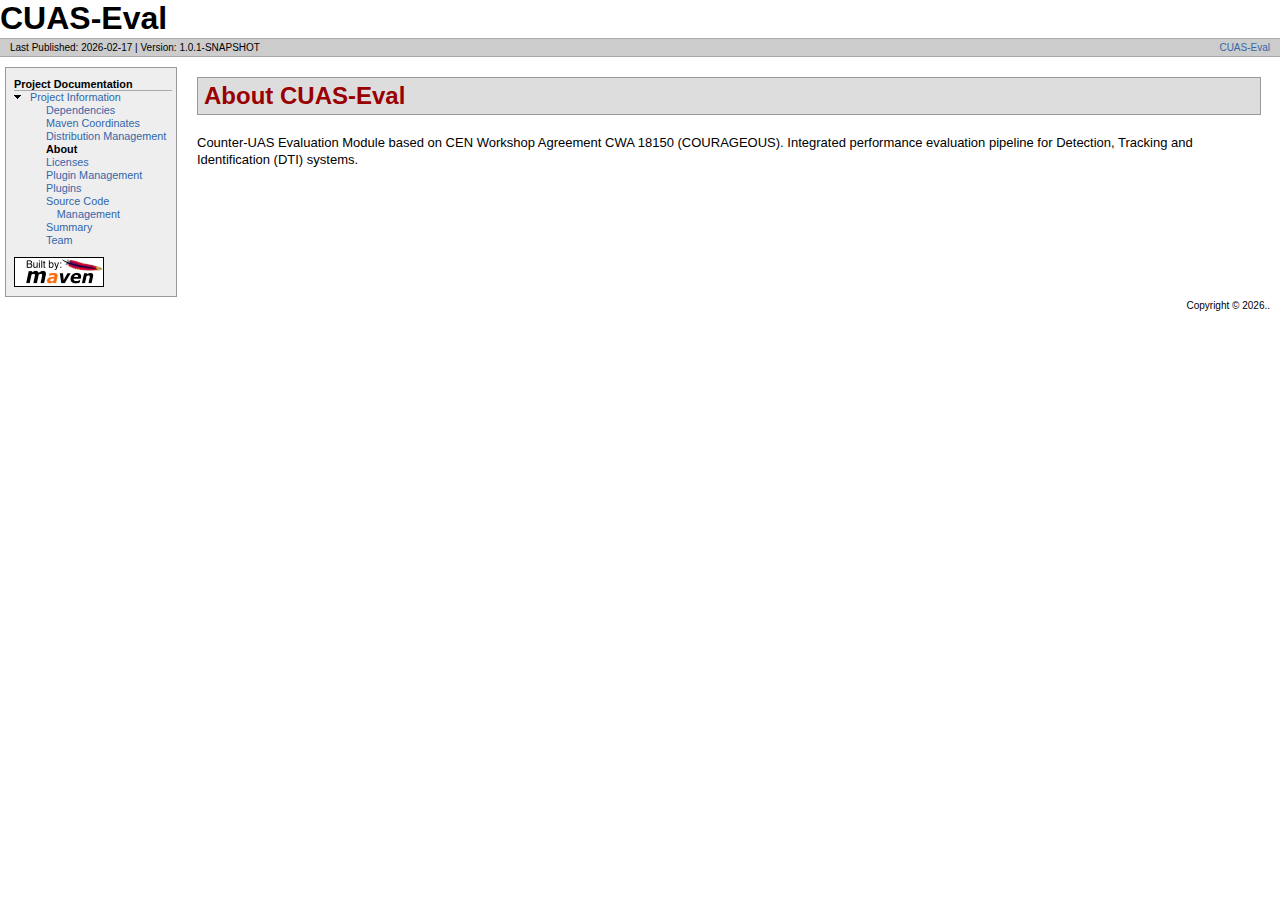
<file: target/site/index.html>
<!DOCTYPE html>
<!--
 | Generated by Apache Maven Doxia Site Renderer 1.11.1 from org.apache.maven.plugins:maven-project-info-reports-plugin:3.9.0:index at 2026-02-17

 | Rendered using Apache Maven Default Skin
-->
<html xmlns="http://www.w3.org/1999/xhtml" xml:lang="en" lang="en">
  <head>
    <meta charset="UTF-8" />
    <meta name="viewport" content="width=device-width, initial-scale=1.0" />
    <meta name="generator" content="Apache Maven Doxia Site Renderer 1.11.1" />
    <title>CUAS-Eval &#x2013; About</title>
    <link rel="stylesheet" href="./css/maven-base.css" />
    <link rel="stylesheet" href="./css/maven-theme.css" />
    <link rel="stylesheet" href="./css/site.css" />
    <link rel="stylesheet" href="./css/print.css" media="print" />
  </head>
  <body class="composite">
    <div id="banner">
<div id="bannerLeft">CUAS-Eval
</div>
      <div class="clear">
        <hr/>
      </div>
    </div>
    <div id="breadcrumbs">
      <div class="xleft">
        <span id="publishDate">Last Published: 2026-02-17</span>
           | <span id="projectVersion">Version: 1.0.1-SNAPSHOT</span>
      </div>
      <div class="xright"><a href="./" title="CUAS-Eval">CUAS-Eval</a>      </div>
      <div class="clear">
        <hr/>
      </div>
    </div>
    <div id="leftColumn">
      <div id="navcolumn">
       <h5>Project Documentation</h5>
    <ul>
     <li class="expanded"><a href="project-info.html" title="Project Information">Project Information</a>
      <ul>
       <li class="none"><a href="dependencies.html" title="Dependencies">Dependencies</a></li>
       <li class="none"><a href="dependency-info.html" title="Maven Coordinates">Maven Coordinates</a></li>
       <li class="none"><a href="distribution-management.html" title="Distribution Management">Distribution Management</a></li>
       <li class="none"><strong>About</strong></li>
       <li class="none"><a href="licenses.html" title="Licenses">Licenses</a></li>
       <li class="none"><a href="plugin-management.html" title="Plugin Management">Plugin Management</a></li>
       <li class="none"><a href="plugins.html" title="Plugins">Plugins</a></li>
       <li class="none"><a href="scm.html" title="Source Code Management">Source Code Management</a></li>
       <li class="none"><a href="summary.html" title="Summary">Summary</a></li>
       <li class="none"><a href="team.html" title="Team">Team</a></li>
      </ul></li>
    </ul>
      <a href="http://maven.apache.org/" title="Built by Maven" class="poweredBy">
        <img class="poweredBy" alt="Built by Maven" src="./images/logos/maven-feather.png" />
      </a>
      </div>
    </div>
    <div id="bodyColumn">
      <div id="contentBox">
<section><a name="About_CUAS-Eval"></a>
<h2><a name="About_CUAS-Eval"></a>About CUAS-Eval</h2>
<p>Counter-UAS Evaluation Module based on CEN Workshop Agreement CWA 18150 (COURAGEOUS).
        Integrated performance evaluation pipeline for Detection, Tracking and Identification (DTI) systems.</p></section>
      </div>
    </div>
    <div class="clear">
      <hr/>
    </div>
    <div id="footer">
      <div class="xright">
        Copyright &#169;      2026..      </div>
      <div class="clear">
        <hr/>
      </div>
    </div>
  </body>
</html>
</file>
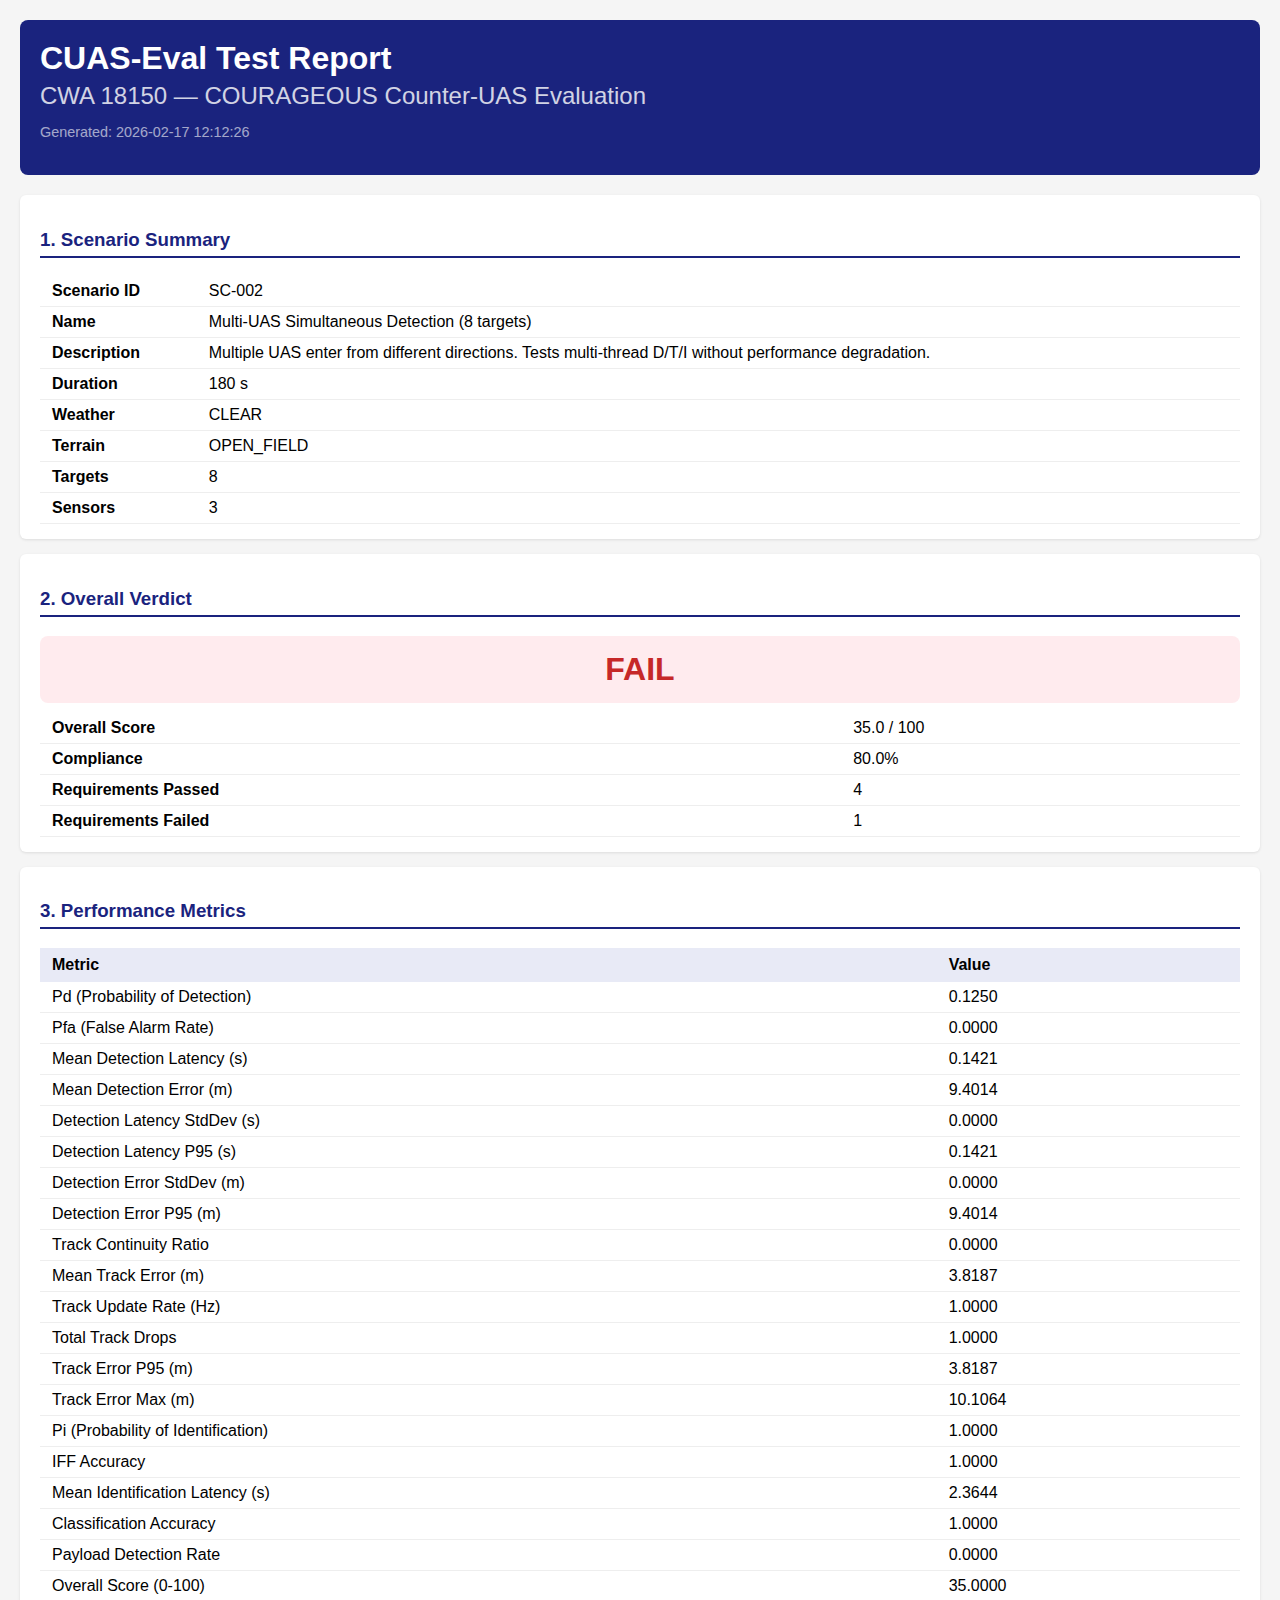
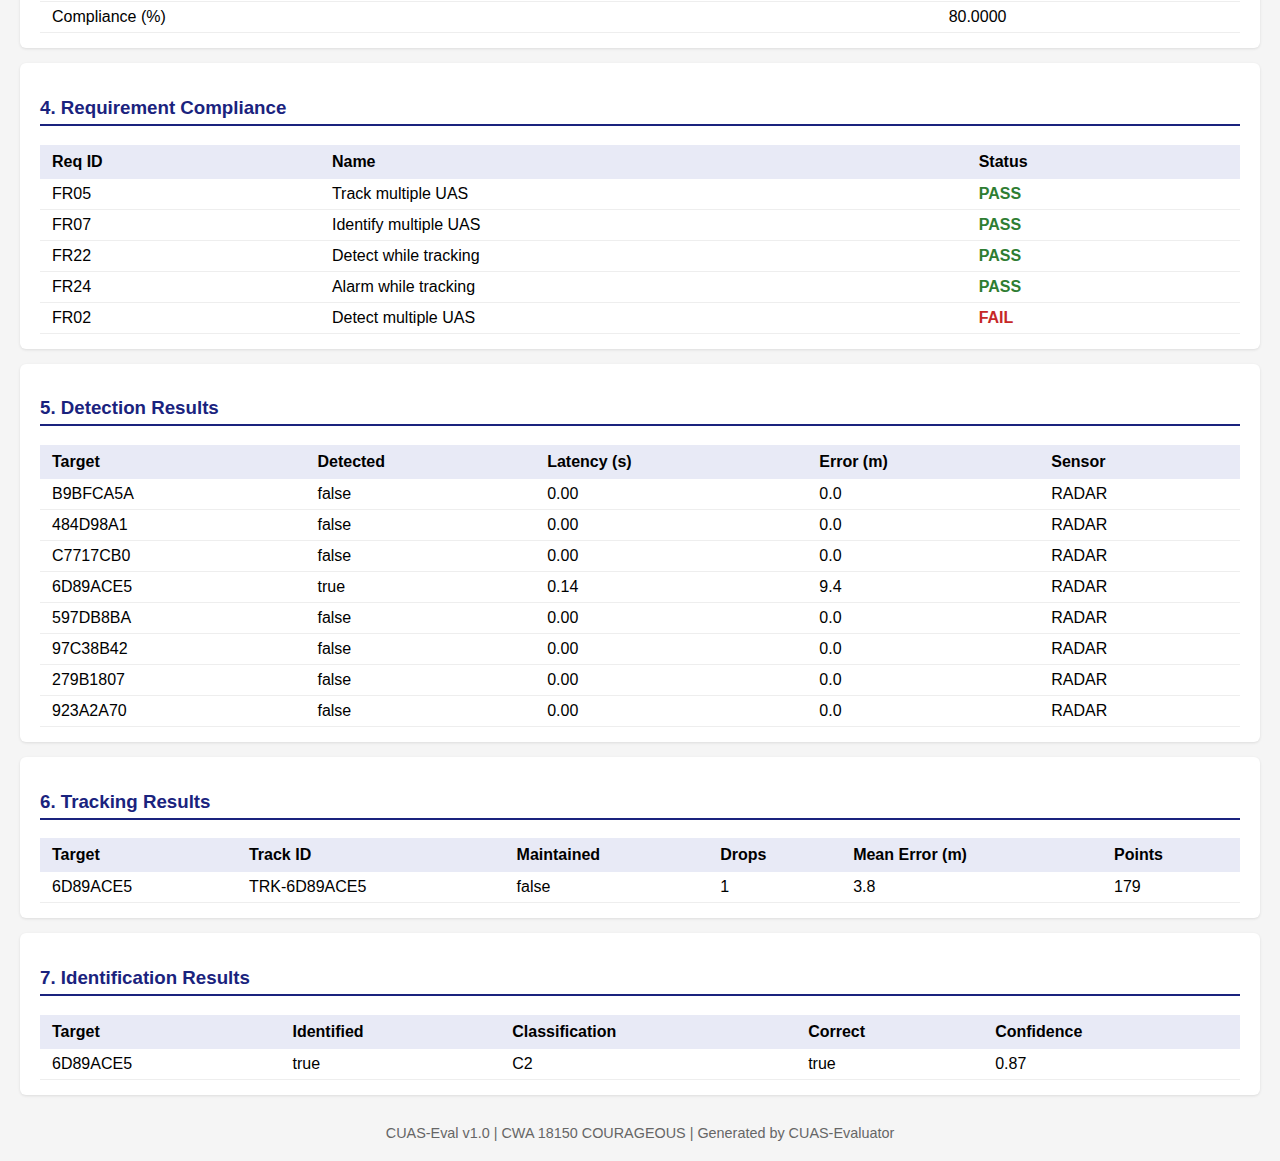
<file: html_files/cuas_eval_report.html>
<!DOCTYPE html>
<html lang="en">
<head>
<meta charset="UTF-8">
<title>CUAS-Eval Report: Multi-UAS Simultaneous Detection (8 targets)</title>
<style>
body { font-family: 'Segoe UI', Arial, sans-serif; margin: 20px; background: #f5f5f5; }
.header { background: #1a237e; color: white; padding: 20px; border-radius: 8px; margin-bottom: 20px; }
.header h1 { margin: 0; } .header h2 { margin: 5px 0; font-weight: normal; opacity: 0.8; }
.date { opacity: 0.6; font-size: 0.9em; }
.section { background: white; padding: 15px 20px; margin-bottom: 15px; border-radius: 6px; box-shadow: 0 1px 3px rgba(0,0,0,0.1); }
h3 { color: #1a237e; border-bottom: 2px solid #1a237e; padding-bottom: 5px; }
table { width: 100%; border-collapse: collapse; margin-top: 10px; }
th { background: #e8eaf6; text-align: left; padding: 8px 12px; }
td { padding: 6px 12px; border-bottom: 1px solid #eee; }
tr:hover { background: #f5f5f5; }
.pass { color: #2e7d32; font-weight: bold; }
.fail { color: #c62828; font-weight: bold; }
.verdict { font-size: 2em; text-align: center; padding: 15px; border-radius: 8px; margin: 10px 0; }
.verdict.pass { background: #e8f5e9; color: #2e7d32; }
.verdict.fail { background: #ffebee; color: #c62828; }
.footer { text-align: center; color: #666; margin-top: 30px; font-size: 0.9em; }
</style>
</head>
<body>
<div class="header">
<h1>CUAS-Eval Test Report</h1>
<h2>CWA 18150 — COURAGEOUS Counter-UAS Evaluation</h2>
<p class="date">Generated: 2026-02-17 12:12:26</p>
</div>
<div class="section">
<h3>1. Scenario Summary</h3>
<table>
<tr><td><strong>Scenario ID</strong></td><td>SC-002</td></tr>
<tr><td><strong>Name</strong></td><td>Multi-UAS Simultaneous Detection (8 targets)</td></tr>
<tr><td><strong>Description</strong></td><td>Multiple UAS enter from different directions. Tests multi-thread D/T/I without performance degradation.</td></tr>
<tr><td><strong>Duration</strong></td><td>180 s</td></tr>
<tr><td><strong>Weather</strong></td><td>CLEAR</td></tr>
<tr><td><strong>Terrain</strong></td><td>OPEN_FIELD</td></tr>
<tr><td><strong>Targets</strong></td><td>8</td></tr>
<tr><td><strong>Sensors</strong></td><td>3</td></tr>
</table>
</div>
<div class="section">
<h3>2. Overall Verdict</h3>
<div class="verdict fail">FAIL</div>
<table>
<tr><td><strong>Overall Score</strong></td><td>35.0 / 100</td></tr>
<tr><td><strong>Compliance</strong></td><td>80.0%</td></tr>
<tr><td><strong>Requirements Passed</strong></td><td>4</td></tr>
<tr><td><strong>Requirements Failed</strong></td><td>1</td></tr>
</table>
</div>
<div class="section">
<h3>3. Performance Metrics</h3>
<table>
<tr><th>Metric</th><th>Value</th></tr>
<tr><td>Pd (Probability of Detection)</td><td>0.1250</td></tr>
<tr><td>Pfa (False Alarm Rate)</td><td>0.0000</td></tr>
<tr><td>Mean Detection Latency (s)</td><td>0.1421</td></tr>
<tr><td>Mean Detection Error (m)</td><td>9.4014</td></tr>
<tr><td>Detection Latency StdDev (s)</td><td>0.0000</td></tr>
<tr><td>Detection Latency P95 (s)</td><td>0.1421</td></tr>
<tr><td>Detection Error StdDev (m)</td><td>0.0000</td></tr>
<tr><td>Detection Error P95 (m)</td><td>9.4014</td></tr>
<tr><td>Track Continuity Ratio</td><td>0.0000</td></tr>
<tr><td>Mean Track Error (m)</td><td>3.8187</td></tr>
<tr><td>Track Update Rate (Hz)</td><td>1.0000</td></tr>
<tr><td>Total Track Drops</td><td>1.0000</td></tr>
<tr><td>Track Error P95 (m)</td><td>3.8187</td></tr>
<tr><td>Track Error Max (m)</td><td>10.1064</td></tr>
<tr><td>Pi (Probability of Identification)</td><td>1.0000</td></tr>
<tr><td>IFF Accuracy</td><td>1.0000</td></tr>
<tr><td>Mean Identification Latency (s)</td><td>2.3644</td></tr>
<tr><td>Classification Accuracy</td><td>1.0000</td></tr>
<tr><td>Payload Detection Rate</td><td>0.0000</td></tr>
<tr><td>Overall Score (0-100)</td><td>35.0000</td></tr>
<tr><td>Compliance (%)</td><td>80.0000</td></tr>
</table>
</div>
<div class="section">
<h3>4. Requirement Compliance</h3>
<table>
<tr><th>Req ID</th><th>Name</th><th>Status</th></tr>
<tr><td>FR05</td><td>Track multiple UAS</td><td class="pass">PASS</td></tr>
<tr><td>FR07</td><td>Identify multiple UAS</td><td class="pass">PASS</td></tr>
<tr><td>FR22</td><td>Detect while tracking</td><td class="pass">PASS</td></tr>
<tr><td>FR24</td><td>Alarm while tracking</td><td class="pass">PASS</td></tr>
<tr><td>FR02</td><td>Detect multiple UAS</td><td class="fail">FAIL</td></tr>
</table>
</div>
<div class="section">
<h3>5. Detection Results</h3>
<table>
<tr><th>Target</th><th>Detected</th><th>Latency (s)</th><th>Error (m)</th><th>Sensor</th></tr>
<tr><td>B9BFCA5A</td><td>false</td><td>0.00</td><td>0.0</td><td>RADAR</td></tr>
<tr><td>484D98A1</td><td>false</td><td>0.00</td><td>0.0</td><td>RADAR</td></tr>
<tr><td>C7717CB0</td><td>false</td><td>0.00</td><td>0.0</td><td>RADAR</td></tr>
<tr><td>6D89ACE5</td><td>true</td><td>0.14</td><td>9.4</td><td>RADAR</td></tr>
<tr><td>597DB8BA</td><td>false</td><td>0.00</td><td>0.0</td><td>RADAR</td></tr>
<tr><td>97C38B42</td><td>false</td><td>0.00</td><td>0.0</td><td>RADAR</td></tr>
<tr><td>279B1807</td><td>false</td><td>0.00</td><td>0.0</td><td>RADAR</td></tr>
<tr><td>923A2A70</td><td>false</td><td>0.00</td><td>0.0</td><td>RADAR</td></tr>
</table>
</div>
<div class="section">
<h3>6. Tracking Results</h3>
<table>
<tr><th>Target</th><th>Track ID</th><th>Maintained</th><th>Drops</th><th>Mean Error (m)</th><th>Points</th></tr>
<tr><td>6D89ACE5</td><td>TRK-6D89ACE5</td><td>false</td><td>1</td><td>3.8</td><td>179</td></tr>
</table>
</div>
<div class="section">
<h3>7. Identification Results</h3>
<table>
<tr><th>Target</th><th>Identified</th><th>Classification</th><th>Correct</th><th>Confidence</th></tr>
<tr><td>6D89ACE5</td><td>true</td><td>C2</td><td>true</td><td>0.87</td></tr>
</table>
</div>
<div class="footer">
<p>CUAS-Eval v1.0 | CWA 18150 COURAGEOUS | Generated by CUAS-Evaluator</p>
</div>
</body>
</html>
</file>
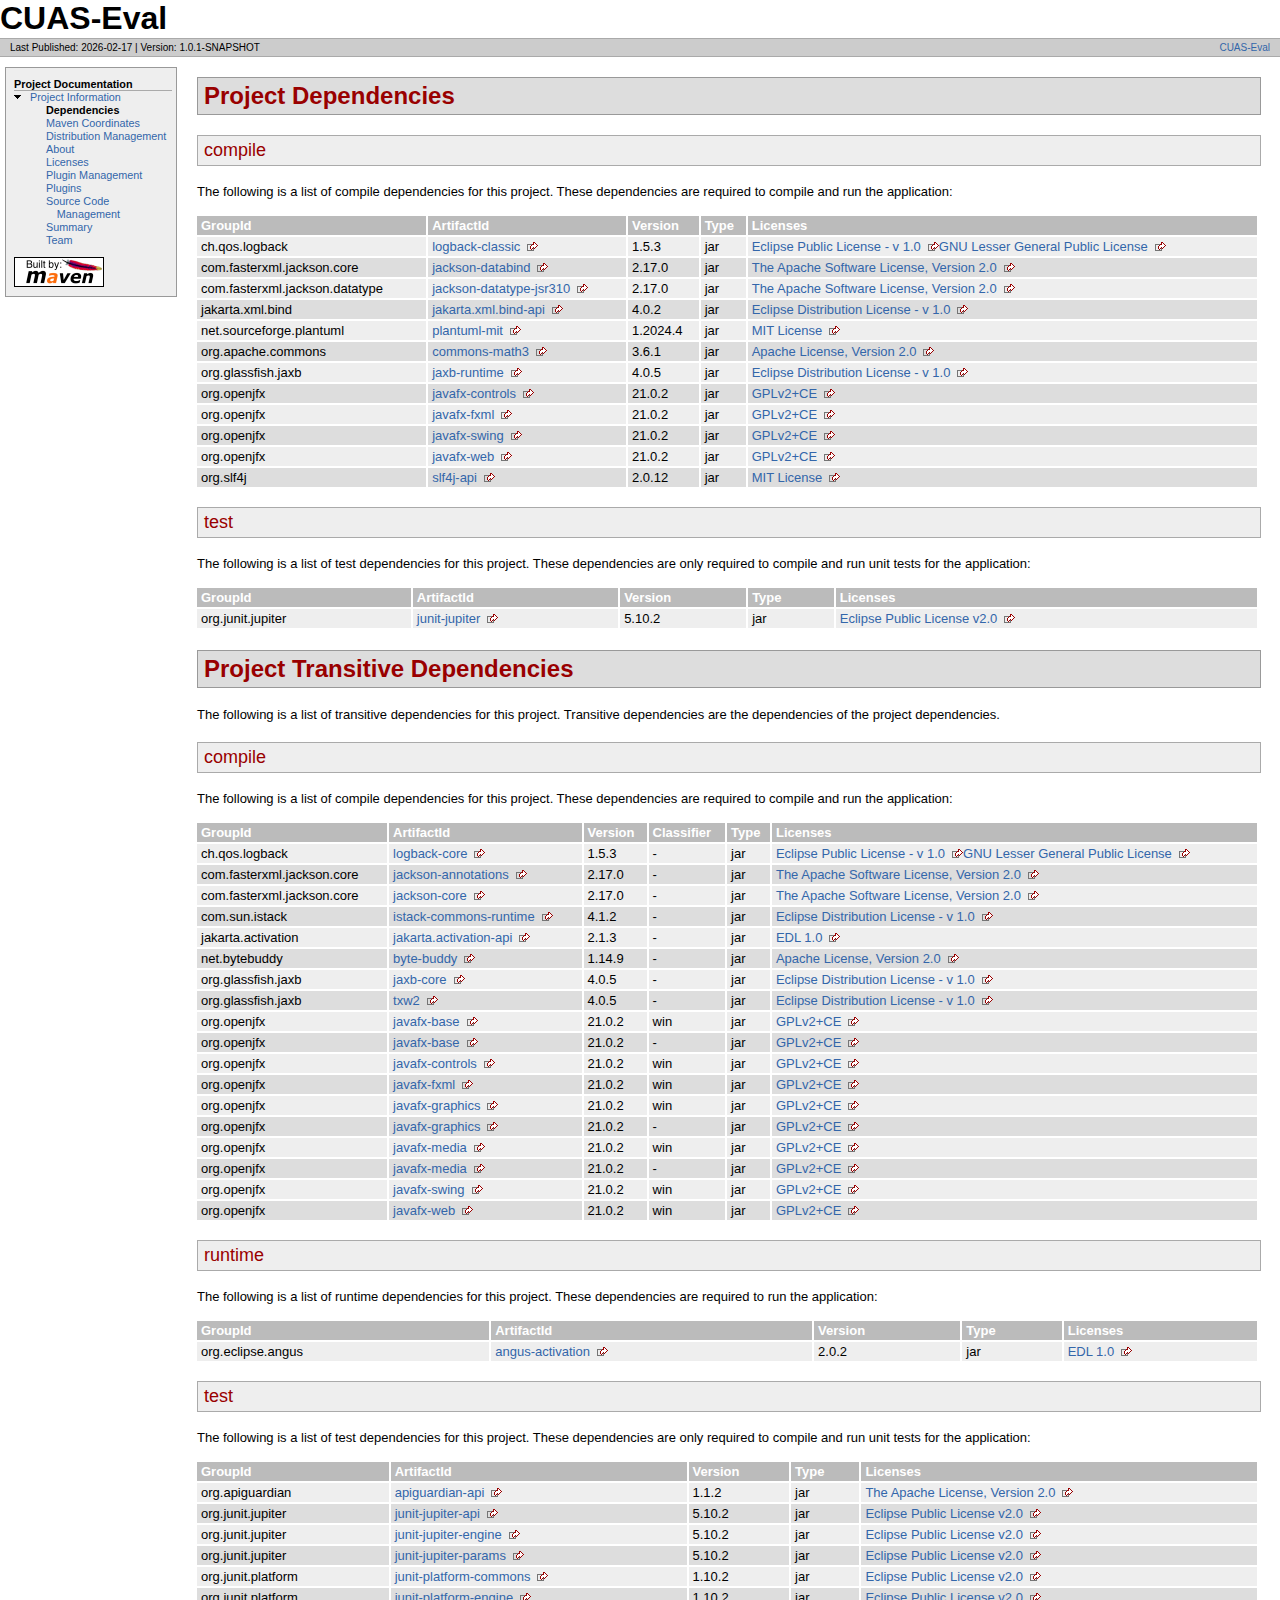
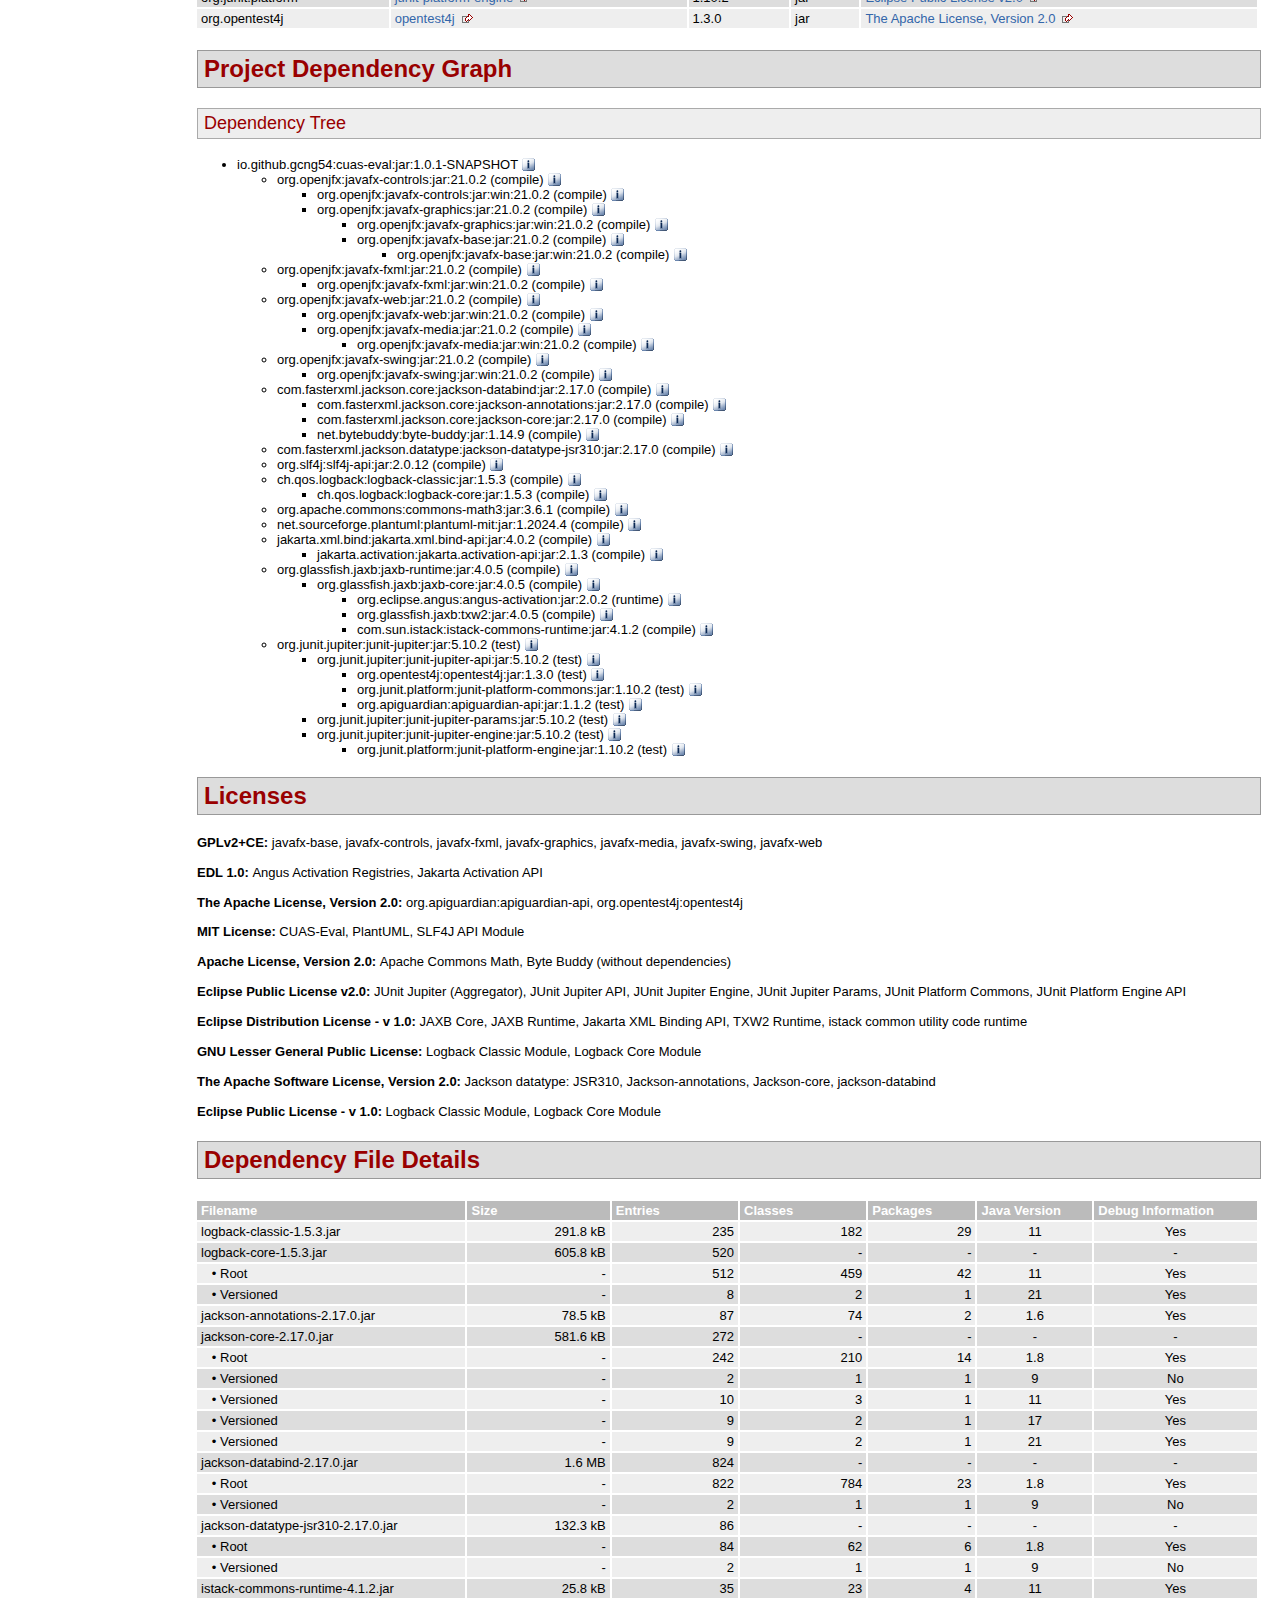
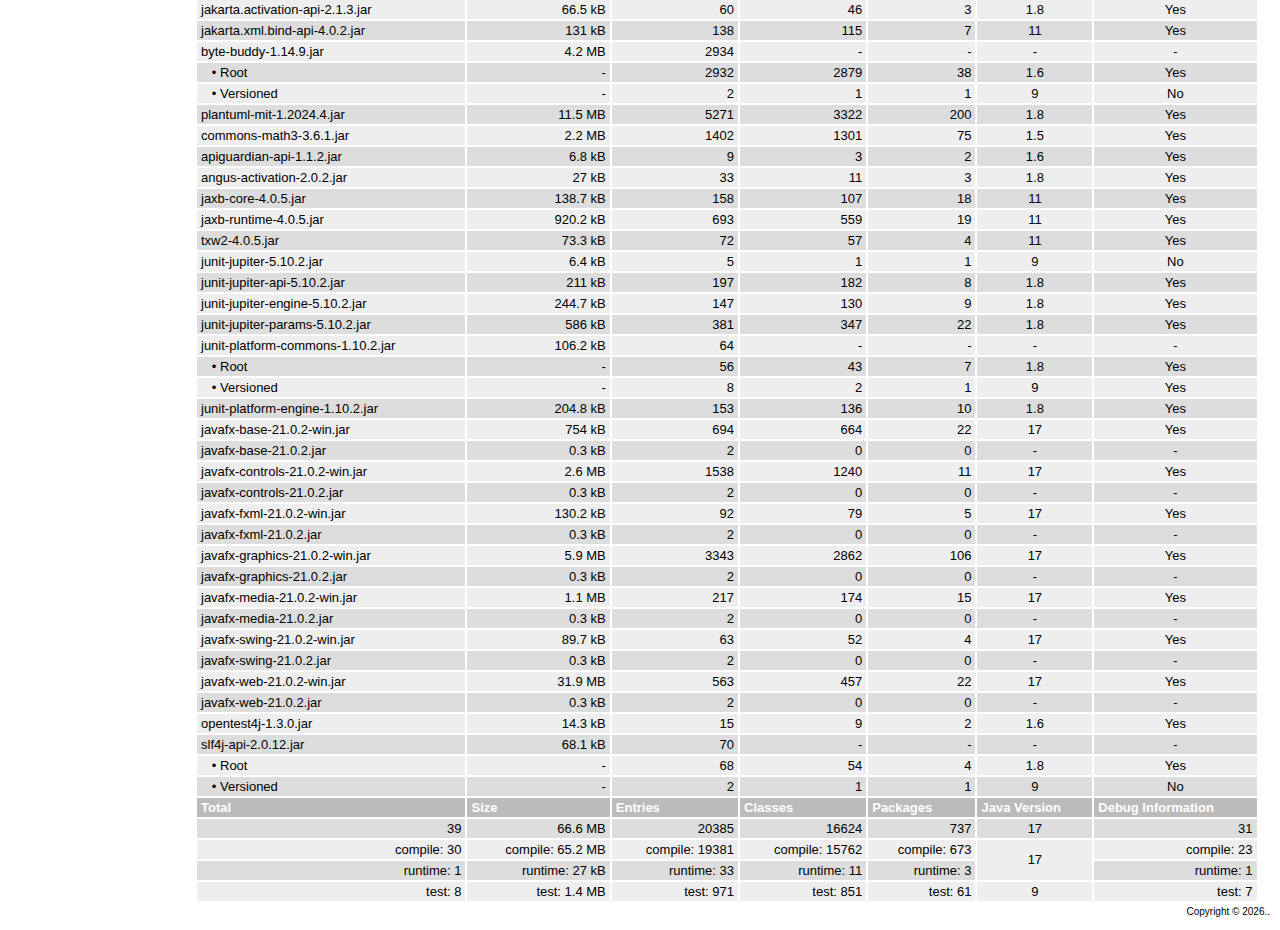
<file: target/site/dependencies.html>
<!DOCTYPE html>
<!--
 | Generated by Apache Maven Doxia Site Renderer 1.11.1 from org.apache.maven.plugins:maven-project-info-reports-plugin:3.9.0:dependencies at 2026-02-17

 | Rendered using Apache Maven Default Skin
-->
<html xmlns="http://www.w3.org/1999/xhtml" xml:lang="en" lang="en">
  <head>
    <meta charset="UTF-8" />
    <meta name="viewport" content="width=device-width, initial-scale=1.0" />
    <meta name="generator" content="Apache Maven Doxia Site Renderer 1.11.1" />
    <title>CUAS-Eval &#x2013; Project Dependencies</title>
    <link rel="stylesheet" href="./css/maven-base.css" />
    <link rel="stylesheet" href="./css/maven-theme.css" />
    <link rel="stylesheet" href="./css/site.css" />
    <link rel="stylesheet" href="./css/print.css" media="print" />
  </head>
  <body class="composite">
    <div id="banner">
<div id="bannerLeft">CUAS-Eval
</div>
      <div class="clear">
        <hr/>
      </div>
    </div>
    <div id="breadcrumbs">
      <div class="xleft">
        <span id="publishDate">Last Published: 2026-02-17</span>
           | <span id="projectVersion">Version: 1.0.1-SNAPSHOT</span>
      </div>
      <div class="xright"><a href="./" title="CUAS-Eval">CUAS-Eval</a>      </div>
      <div class="clear">
        <hr/>
      </div>
    </div>
    <div id="leftColumn">
      <div id="navcolumn">
       <h5>Project Documentation</h5>
    <ul>
     <li class="expanded"><a href="project-info.html" title="Project Information">Project Information</a>
      <ul>
       <li class="none"><strong>Dependencies</strong></li>
       <li class="none"><a href="dependency-info.html" title="Maven Coordinates">Maven Coordinates</a></li>
       <li class="none"><a href="distribution-management.html" title="Distribution Management">Distribution Management</a></li>
       <li class="none"><a href="index.html" title="About">About</a></li>
       <li class="none"><a href="licenses.html" title="Licenses">Licenses</a></li>
       <li class="none"><a href="plugin-management.html" title="Plugin Management">Plugin Management</a></li>
       <li class="none"><a href="plugins.html" title="Plugins">Plugins</a></li>
       <li class="none"><a href="scm.html" title="Source Code Management">Source Code Management</a></li>
       <li class="none"><a href="summary.html" title="Summary">Summary</a></li>
       <li class="none"><a href="team.html" title="Team">Team</a></li>
      </ul></li>
    </ul>
      <a href="http://maven.apache.org/" title="Built by Maven" class="poweredBy">
        <img class="poweredBy" alt="Built by Maven" src="./images/logos/maven-feather.png" />
      </a>
      </div>
    </div>
    <div id="bodyColumn">
      <div id="contentBox">
<section><a name="Project_Dependencies"></a>
<h2><a name="Project_Dependencies"></a>Project Dependencies</h2><section><a name="Project_Dependencies_compile"></a>
<h3><a name="compile"></a>compile</h3>
<p>The following is a list of compile dependencies for this project. These dependencies are required to compile and run the application:</p>
<table border="0" class="bodyTable">
<tr class="a">
<th>GroupId</th>
<th>ArtifactId</th>
<th>Version</th>
<th>Type</th>
<th>Licenses</th></tr>
<tr class="b">
<td>ch.qos.logback</td>
<td><a class="externalLink" href="http://logback.qos.ch/logback-classic">logback-classic</a></td>
<td>1.5.3</td>
<td>jar</td>
<td><a class="externalLink" href="http://www.eclipse.org/legal/epl-v10.html">Eclipse Public License - v 1.0</a><a class="externalLink" href="http://www.gnu.org/licenses/old-licenses/lgpl-2.1.html">GNU Lesser General Public License</a></td></tr>
<tr class="a">
<td>com.fasterxml.jackson.core</td>
<td><a class="externalLink" href="https://github.com/FasterXML/jackson">jackson-databind</a></td>
<td>2.17.0</td>
<td>jar</td>
<td><a class="externalLink" href="https://www.apache.org/licenses/LICENSE-2.0.txt">The Apache Software License, Version 2.0</a></td></tr>
<tr class="b">
<td>com.fasterxml.jackson.datatype</td>
<td><a class="externalLink" href="https://github.com/FasterXML/jackson-modules-java8/jackson-datatype-jsr310">jackson-datatype-jsr310</a></td>
<td>2.17.0</td>
<td>jar</td>
<td><a class="externalLink" href="http://www.apache.org/licenses/LICENSE-2.0.txt">The Apache Software License, Version 2.0</a></td></tr>
<tr class="a">
<td>jakarta.xml.bind</td>
<td><a class="externalLink" href="https://github.com/jakartaee/jaxb-api/jakarta.xml.bind-api">jakarta.xml.bind-api</a></td>
<td>4.0.2</td>
<td>jar</td>
<td><a class="externalLink" href="http://www.eclipse.org/org/documents/edl-v10.php">Eclipse Distribution License - v 1.0</a></td></tr>
<tr class="b">
<td>net.sourceforge.plantuml</td>
<td><a class="externalLink" href="https://plantuml.com/">plantuml-mit</a></td>
<td>1.2024.4</td>
<td>jar</td>
<td><a class="externalLink" href="https://opensource.org/license/mit/">MIT License</a></td></tr>
<tr class="a">
<td>org.apache.commons</td>
<td><a class="externalLink" href="http://commons.apache.org/proper/commons-math/">commons-math3</a></td>
<td>3.6.1</td>
<td>jar</td>
<td><a class="externalLink" href="http://www.apache.org/licenses/LICENSE-2.0.txt">Apache License, Version 2.0</a></td></tr>
<tr class="b">
<td>org.glassfish.jaxb</td>
<td><a class="externalLink" href="https://eclipse-ee4j.github.io/jaxb-ri/">jaxb-runtime</a></td>
<td>4.0.5</td>
<td>jar</td>
<td><a class="externalLink" href="http://www.eclipse.org/org/documents/edl-v10.php">Eclipse Distribution License - v 1.0</a></td></tr>
<tr class="a">
<td>org.openjfx</td>
<td><a class="externalLink" href="https://openjdk.java.net/projects/openjfx/javafx-controls/">javafx-controls</a></td>
<td>21.0.2</td>
<td>jar</td>
<td><a class="externalLink" href="https://openjdk.java.net/legal/gplv2+ce.html">GPLv2+CE</a></td></tr>
<tr class="b">
<td>org.openjfx</td>
<td><a class="externalLink" href="https://openjdk.java.net/projects/openjfx/javafx-fxml/">javafx-fxml</a></td>
<td>21.0.2</td>
<td>jar</td>
<td><a class="externalLink" href="https://openjdk.java.net/legal/gplv2+ce.html">GPLv2+CE</a></td></tr>
<tr class="a">
<td>org.openjfx</td>
<td><a class="externalLink" href="https://openjdk.java.net/projects/openjfx/javafx-swing/">javafx-swing</a></td>
<td>21.0.2</td>
<td>jar</td>
<td><a class="externalLink" href="https://openjdk.java.net/legal/gplv2+ce.html">GPLv2+CE</a></td></tr>
<tr class="b">
<td>org.openjfx</td>
<td><a class="externalLink" href="https://openjdk.java.net/projects/openjfx/javafx-web/">javafx-web</a></td>
<td>21.0.2</td>
<td>jar</td>
<td><a class="externalLink" href="https://openjdk.java.net/legal/gplv2+ce.html">GPLv2+CE</a></td></tr>
<tr class="a">
<td>org.slf4j</td>
<td><a class="externalLink" href="http://www.slf4j.org">slf4j-api</a></td>
<td>2.0.12</td>
<td>jar</td>
<td><a class="externalLink" href="http://www.opensource.org/licenses/mit-license.php">MIT License</a></td></tr></table></section><section><a name="Project_Dependencies_test"></a>
<h3><a name="test"></a>test</h3>
<p>The following is a list of test dependencies for this project. These dependencies are only required to compile and run unit tests for the application:</p>
<table border="0" class="bodyTable">
<tr class="a">
<th>GroupId</th>
<th>ArtifactId</th>
<th>Version</th>
<th>Type</th>
<th>Licenses</th></tr>
<tr class="b">
<td>org.junit.jupiter</td>
<td><a class="externalLink" href="https://junit.org/junit5/">junit-jupiter</a></td>
<td>5.10.2</td>
<td>jar</td>
<td><a class="externalLink" href="https://www.eclipse.org/legal/epl-v20.html">Eclipse Public License v2.0</a></td></tr></table></section></section><section><a name="Project_Transitive_Dependencies"></a>
<h2><a name="Project_Transitive_Dependencies"></a>Project Transitive Dependencies</h2>
<p>The following is a list of transitive dependencies for this project. Transitive dependencies are the dependencies of the project dependencies.</p><section><a name="Project_Transitive_Dependencies_compile"></a>
<h3><a name="compile"></a>compile</h3>
<p>The following is a list of compile dependencies for this project. These dependencies are required to compile and run the application:</p>
<table border="0" class="bodyTable">
<tr class="a">
<th>GroupId</th>
<th>ArtifactId</th>
<th>Version</th>
<th>Classifier</th>
<th>Type</th>
<th>Licenses</th></tr>
<tr class="b">
<td>ch.qos.logback</td>
<td><a class="externalLink" href="http://logback.qos.ch/logback-core">logback-core</a></td>
<td>1.5.3</td>
<td>-</td>
<td>jar</td>
<td><a class="externalLink" href="http://www.eclipse.org/legal/epl-v10.html">Eclipse Public License - v 1.0</a><a class="externalLink" href="http://www.gnu.org/licenses/old-licenses/lgpl-2.1.html">GNU Lesser General Public License</a></td></tr>
<tr class="a">
<td>com.fasterxml.jackson.core</td>
<td><a class="externalLink" href="https://github.com/FasterXML/jackson">jackson-annotations</a></td>
<td>2.17.0</td>
<td>-</td>
<td>jar</td>
<td><a class="externalLink" href="https://www.apache.org/licenses/LICENSE-2.0.txt">The Apache Software License, Version 2.0</a></td></tr>
<tr class="b">
<td>com.fasterxml.jackson.core</td>
<td><a class="externalLink" href="https://github.com/FasterXML/jackson-core">jackson-core</a></td>
<td>2.17.0</td>
<td>-</td>
<td>jar</td>
<td><a class="externalLink" href="https://www.apache.org/licenses/LICENSE-2.0.txt">The Apache Software License, Version 2.0</a></td></tr>
<tr class="a">
<td>com.sun.istack</td>
<td><a class="externalLink" href="https://projects.eclipse.org/projects/ee4j/istack-commons/istack-commons-runtime">istack-commons-runtime</a></td>
<td>4.1.2</td>
<td>-</td>
<td>jar</td>
<td><a class="externalLink" href="http://www.eclipse.org/org/documents/edl-v10.php">Eclipse Distribution License - v 1.0</a></td></tr>
<tr class="b">
<td>jakarta.activation</td>
<td><a class="externalLink" href="https://github.com/jakartaee/jaf-api">jakarta.activation-api</a></td>
<td>2.1.3</td>
<td>-</td>
<td>jar</td>
<td><a class="externalLink" href="http://www.eclipse.org/org/documents/edl-v10.php">EDL 1.0</a></td></tr>
<tr class="a">
<td>net.bytebuddy</td>
<td><a class="externalLink" href="https://bytebuddy.net/byte-buddy">byte-buddy</a></td>
<td>1.14.9</td>
<td>-</td>
<td>jar</td>
<td><a class="externalLink" href="https://www.apache.org/licenses/LICENSE-2.0.txt">Apache License, Version 2.0</a></td></tr>
<tr class="b">
<td>org.glassfish.jaxb</td>
<td><a class="externalLink" href="https://eclipse-ee4j.github.io/jaxb-ri/">jaxb-core</a></td>
<td>4.0.5</td>
<td>-</td>
<td>jar</td>
<td><a class="externalLink" href="http://www.eclipse.org/org/documents/edl-v10.php">Eclipse Distribution License - v 1.0</a></td></tr>
<tr class="a">
<td>org.glassfish.jaxb</td>
<td><a class="externalLink" href="https://eclipse-ee4j.github.io/jaxb-ri/">txw2</a></td>
<td>4.0.5</td>
<td>-</td>
<td>jar</td>
<td><a class="externalLink" href="http://www.eclipse.org/org/documents/edl-v10.php">Eclipse Distribution License - v 1.0</a></td></tr>
<tr class="b">
<td>org.openjfx</td>
<td><a class="externalLink" href="https://openjdk.java.net/projects/openjfx/javafx-base/">javafx-base</a></td>
<td>21.0.2</td>
<td>win</td>
<td>jar</td>
<td><a class="externalLink" href="https://openjdk.java.net/legal/gplv2+ce.html">GPLv2+CE</a></td></tr>
<tr class="a">
<td>org.openjfx</td>
<td><a class="externalLink" href="https://openjdk.java.net/projects/openjfx/javafx-base/">javafx-base</a></td>
<td>21.0.2</td>
<td>-</td>
<td>jar</td>
<td><a class="externalLink" href="https://openjdk.java.net/legal/gplv2+ce.html">GPLv2+CE</a></td></tr>
<tr class="b">
<td>org.openjfx</td>
<td><a class="externalLink" href="https://openjdk.java.net/projects/openjfx/javafx-controls/">javafx-controls</a></td>
<td>21.0.2</td>
<td>win</td>
<td>jar</td>
<td><a class="externalLink" href="https://openjdk.java.net/legal/gplv2+ce.html">GPLv2+CE</a></td></tr>
<tr class="a">
<td>org.openjfx</td>
<td><a class="externalLink" href="https://openjdk.java.net/projects/openjfx/javafx-fxml/">javafx-fxml</a></td>
<td>21.0.2</td>
<td>win</td>
<td>jar</td>
<td><a class="externalLink" href="https://openjdk.java.net/legal/gplv2+ce.html">GPLv2+CE</a></td></tr>
<tr class="b">
<td>org.openjfx</td>
<td><a class="externalLink" href="https://openjdk.java.net/projects/openjfx/javafx-graphics/">javafx-graphics</a></td>
<td>21.0.2</td>
<td>win</td>
<td>jar</td>
<td><a class="externalLink" href="https://openjdk.java.net/legal/gplv2+ce.html">GPLv2+CE</a></td></tr>
<tr class="a">
<td>org.openjfx</td>
<td><a class="externalLink" href="https://openjdk.java.net/projects/openjfx/javafx-graphics/">javafx-graphics</a></td>
<td>21.0.2</td>
<td>-</td>
<td>jar</td>
<td><a class="externalLink" href="https://openjdk.java.net/legal/gplv2+ce.html">GPLv2+CE</a></td></tr>
<tr class="b">
<td>org.openjfx</td>
<td><a class="externalLink" href="https://openjdk.java.net/projects/openjfx/javafx-media/">javafx-media</a></td>
<td>21.0.2</td>
<td>win</td>
<td>jar</td>
<td><a class="externalLink" href="https://openjdk.java.net/legal/gplv2+ce.html">GPLv2+CE</a></td></tr>
<tr class="a">
<td>org.openjfx</td>
<td><a class="externalLink" href="https://openjdk.java.net/projects/openjfx/javafx-media/">javafx-media</a></td>
<td>21.0.2</td>
<td>-</td>
<td>jar</td>
<td><a class="externalLink" href="https://openjdk.java.net/legal/gplv2+ce.html">GPLv2+CE</a></td></tr>
<tr class="b">
<td>org.openjfx</td>
<td><a class="externalLink" href="https://openjdk.java.net/projects/openjfx/javafx-swing/">javafx-swing</a></td>
<td>21.0.2</td>
<td>win</td>
<td>jar</td>
<td><a class="externalLink" href="https://openjdk.java.net/legal/gplv2+ce.html">GPLv2+CE</a></td></tr>
<tr class="a">
<td>org.openjfx</td>
<td><a class="externalLink" href="https://openjdk.java.net/projects/openjfx/javafx-web/">javafx-web</a></td>
<td>21.0.2</td>
<td>win</td>
<td>jar</td>
<td><a class="externalLink" href="https://openjdk.java.net/legal/gplv2+ce.html">GPLv2+CE</a></td></tr></table></section><section><a name="Project_Transitive_Dependencies_runtime"></a>
<h3><a name="runtime"></a>runtime</h3>
<p>The following is a list of runtime dependencies for this project. These dependencies are required to run the application:</p>
<table border="0" class="bodyTable">
<tr class="a">
<th>GroupId</th>
<th>ArtifactId</th>
<th>Version</th>
<th>Type</th>
<th>Licenses</th></tr>
<tr class="b">
<td>org.eclipse.angus</td>
<td><a class="externalLink" href="https://github.com/eclipse-ee4j/angus-activation/angus-activation">angus-activation</a></td>
<td>2.0.2</td>
<td>jar</td>
<td><a class="externalLink" href="http://www.eclipse.org/org/documents/edl-v10.php">EDL 1.0</a></td></tr></table></section><section><a name="Project_Transitive_Dependencies_test"></a>
<h3><a name="test"></a>test</h3>
<p>The following is a list of test dependencies for this project. These dependencies are only required to compile and run unit tests for the application:</p>
<table border="0" class="bodyTable">
<tr class="a">
<th>GroupId</th>
<th>ArtifactId</th>
<th>Version</th>
<th>Type</th>
<th>Licenses</th></tr>
<tr class="b">
<td>org.apiguardian</td>
<td><a class="externalLink" href="https://github.com/apiguardian-team/apiguardian">apiguardian-api</a></td>
<td>1.1.2</td>
<td>jar</td>
<td><a class="externalLink" href="http://www.apache.org/licenses/LICENSE-2.0.txt">The Apache License, Version 2.0</a></td></tr>
<tr class="a">
<td>org.junit.jupiter</td>
<td><a class="externalLink" href="https://junit.org/junit5/">junit-jupiter-api</a></td>
<td>5.10.2</td>
<td>jar</td>
<td><a class="externalLink" href="https://www.eclipse.org/legal/epl-v20.html">Eclipse Public License v2.0</a></td></tr>
<tr class="b">
<td>org.junit.jupiter</td>
<td><a class="externalLink" href="https://junit.org/junit5/">junit-jupiter-engine</a></td>
<td>5.10.2</td>
<td>jar</td>
<td><a class="externalLink" href="https://www.eclipse.org/legal/epl-v20.html">Eclipse Public License v2.0</a></td></tr>
<tr class="a">
<td>org.junit.jupiter</td>
<td><a class="externalLink" href="https://junit.org/junit5/">junit-jupiter-params</a></td>
<td>5.10.2</td>
<td>jar</td>
<td><a class="externalLink" href="https://www.eclipse.org/legal/epl-v20.html">Eclipse Public License v2.0</a></td></tr>
<tr class="b">
<td>org.junit.platform</td>
<td><a class="externalLink" href="https://junit.org/junit5/">junit-platform-commons</a></td>
<td>1.10.2</td>
<td>jar</td>
<td><a class="externalLink" href="https://www.eclipse.org/legal/epl-v20.html">Eclipse Public License v2.0</a></td></tr>
<tr class="a">
<td>org.junit.platform</td>
<td><a class="externalLink" href="https://junit.org/junit5/">junit-platform-engine</a></td>
<td>1.10.2</td>
<td>jar</td>
<td><a class="externalLink" href="https://www.eclipse.org/legal/epl-v20.html">Eclipse Public License v2.0</a></td></tr>
<tr class="b">
<td>org.opentest4j</td>
<td><a class="externalLink" href="https://github.com/ota4j-team/opentest4j">opentest4j</a></td>
<td>1.3.0</td>
<td>jar</td>
<td><a class="externalLink" href="https://www.apache.org/licenses/LICENSE-2.0.txt">The Apache License, Version 2.0</a></td></tr></table></section></section><section><a name="Project_Dependency_Graph"></a>
<h2><a name="Project_Dependency_Graph"></a>Project Dependency Graph</h2>
<script>
      function toggleDependencyDetails( divId, imgId )
      {
        var div = document.getElementById( divId );
        var img = document.getElementById( imgId );
        if( div.style.display == '' )
        {
          div.style.display = 'none';
          img.src='./images/icon_info_sml.gif';
          img.alt='[Information]';
        }
        else
        {
          div.style.display = '';
          img.src='./images/close.gif';
          img.alt='[Close]';
        }
      }

</script>
<section><a name="Dependency_Tree"></a>
<h3><a name="Dependency_Tree"></a>Dependency Tree</h3>
<ul>
<li>io.github.gcng54:cuas-eval:jar:1.0.1-SNAPSHOT <img id="_img1" src="./images/icon_info_sml.gif" alt="[Information]" onclick="toggleDependencyDetails( '_dep0', '_img1' );" style="cursor: pointer; vertical-align: text-bottom;" /><div id="_dep0" style="display:none">
<table border="0" class="bodyTable">
<tr class="a">
<th>CUAS-Eval</th></tr>
<tr class="b">
<td>
<p><b>Description: </b>Counter-UAS Evaluation Module based on CEN Workshop Agreement CWA 18150 (COURAGEOUS).
        Integrated performance evaluation pipeline for Detection, Tracking and Identification (DTI) systems.</p>
<p><b>URL: </b><a class="externalLink" href="https://github.com/gcng54/CUAS-Eval">https://github.com/gcng54/CUAS-Eval</a></p>
<p><b>Project Licenses: </b><a class="externalLink" href="https://opensource.org/licenses/MIT">MIT License</a></p></td></tr></table></div>
<ul>
<li>org.openjfx:javafx-controls:jar:21.0.2 (compile) <img id="_img3" src="./images/icon_info_sml.gif" alt="[Information]" onclick="toggleDependencyDetails( '_dep2', '_img3' );" style="cursor: pointer; vertical-align: text-bottom;" /><div id="_dep2" style="display:none">
<table border="0" class="bodyTable">
<tr class="a">
<th>javafx-controls</th></tr>
<tr class="b">
<td>
<p><b>Description: </b>OpenJFX JavaFX</p>
<p><b>URL: </b><a class="externalLink" href="https://openjdk.java.net/projects/openjfx/javafx-controls/">https://openjdk.java.net/projects/openjfx/javafx-controls/</a></p>
<p><b>Project Licenses: </b><a class="externalLink" href="https://openjdk.java.net/legal/gplv2+ce.html">GPLv2+CE</a></p></td></tr></table></div>
<ul>
<li>org.openjfx:javafx-controls:jar:win:21.0.2 (compile) <img id="_img5" src="./images/icon_info_sml.gif" alt="[Information]" onclick="toggleDependencyDetails( '_dep4', '_img5' );" style="cursor: pointer; vertical-align: text-bottom;" /><div id="_dep4" style="display:none">
<table border="0" class="bodyTable">
<tr class="a">
<th>javafx-controls</th></tr>
<tr class="b">
<td>
<p><b>Description: </b>OpenJFX JavaFX</p>
<p><b>URL: </b><a class="externalLink" href="https://openjdk.java.net/projects/openjfx/javafx-controls/">https://openjdk.java.net/projects/openjfx/javafx-controls/</a></p>
<p><b>Project Licenses: </b><a class="externalLink" href="https://openjdk.java.net/legal/gplv2+ce.html">GPLv2+CE</a></p></td></tr></table></div></li>
<li>org.openjfx:javafx-graphics:jar:21.0.2 (compile) <img id="_img7" src="./images/icon_info_sml.gif" alt="[Information]" onclick="toggleDependencyDetails( '_dep6', '_img7' );" style="cursor: pointer; vertical-align: text-bottom;" /><div id="_dep6" style="display:none">
<table border="0" class="bodyTable">
<tr class="a">
<th>javafx-graphics</th></tr>
<tr class="b">
<td>
<p><b>Description: </b>OpenJFX JavaFX</p>
<p><b>URL: </b><a class="externalLink" href="https://openjdk.java.net/projects/openjfx/javafx-graphics/">https://openjdk.java.net/projects/openjfx/javafx-graphics/</a></p>
<p><b>Project Licenses: </b><a class="externalLink" href="https://openjdk.java.net/legal/gplv2+ce.html">GPLv2+CE</a></p></td></tr></table></div>
<ul>
<li>org.openjfx:javafx-graphics:jar:win:21.0.2 (compile) <img id="_img9" src="./images/icon_info_sml.gif" alt="[Information]" onclick="toggleDependencyDetails( '_dep8', '_img9' );" style="cursor: pointer; vertical-align: text-bottom;" /><div id="_dep8" style="display:none">
<table border="0" class="bodyTable">
<tr class="a">
<th>javafx-graphics</th></tr>
<tr class="b">
<td>
<p><b>Description: </b>OpenJFX JavaFX</p>
<p><b>URL: </b><a class="externalLink" href="https://openjdk.java.net/projects/openjfx/javafx-graphics/">https://openjdk.java.net/projects/openjfx/javafx-graphics/</a></p>
<p><b>Project Licenses: </b><a class="externalLink" href="https://openjdk.java.net/legal/gplv2+ce.html">GPLv2+CE</a></p></td></tr></table></div></li>
<li>org.openjfx:javafx-base:jar:21.0.2 (compile) <img id="_img11" src="./images/icon_info_sml.gif" alt="[Information]" onclick="toggleDependencyDetails( '_dep10', '_img11' );" style="cursor: pointer; vertical-align: text-bottom;" /><div id="_dep10" style="display:none">
<table border="0" class="bodyTable">
<tr class="a">
<th>javafx-base</th></tr>
<tr class="b">
<td>
<p><b>Description: </b>OpenJFX JavaFX</p>
<p><b>URL: </b><a class="externalLink" href="https://openjdk.java.net/projects/openjfx/javafx-base/">https://openjdk.java.net/projects/openjfx/javafx-base/</a></p>
<p><b>Project Licenses: </b><a class="externalLink" href="https://openjdk.java.net/legal/gplv2+ce.html">GPLv2+CE</a></p></td></tr></table></div>
<ul>
<li>org.openjfx:javafx-base:jar:win:21.0.2 (compile) <img id="_img13" src="./images/icon_info_sml.gif" alt="[Information]" onclick="toggleDependencyDetails( '_dep12', '_img13' );" style="cursor: pointer; vertical-align: text-bottom;" /><div id="_dep12" style="display:none">
<table border="0" class="bodyTable">
<tr class="a">
<th>javafx-base</th></tr>
<tr class="b">
<td>
<p><b>Description: </b>OpenJFX JavaFX</p>
<p><b>URL: </b><a class="externalLink" href="https://openjdk.java.net/projects/openjfx/javafx-base/">https://openjdk.java.net/projects/openjfx/javafx-base/</a></p>
<p><b>Project Licenses: </b><a class="externalLink" href="https://openjdk.java.net/legal/gplv2+ce.html">GPLv2+CE</a></p></td></tr></table></div></li></ul></li></ul></li></ul></li>
<li>org.openjfx:javafx-fxml:jar:21.0.2 (compile) <img id="_img15" src="./images/icon_info_sml.gif" alt="[Information]" onclick="toggleDependencyDetails( '_dep14', '_img15' );" style="cursor: pointer; vertical-align: text-bottom;" /><div id="_dep14" style="display:none">
<table border="0" class="bodyTable">
<tr class="a">
<th>javafx-fxml</th></tr>
<tr class="b">
<td>
<p><b>Description: </b>OpenJFX JavaFX</p>
<p><b>URL: </b><a class="externalLink" href="https://openjdk.java.net/projects/openjfx/javafx-fxml/">https://openjdk.java.net/projects/openjfx/javafx-fxml/</a></p>
<p><b>Project Licenses: </b><a class="externalLink" href="https://openjdk.java.net/legal/gplv2+ce.html">GPLv2+CE</a></p></td></tr></table></div>
<ul>
<li>org.openjfx:javafx-fxml:jar:win:21.0.2 (compile) <img id="_img17" src="./images/icon_info_sml.gif" alt="[Information]" onclick="toggleDependencyDetails( '_dep16', '_img17' );" style="cursor: pointer; vertical-align: text-bottom;" /><div id="_dep16" style="display:none">
<table border="0" class="bodyTable">
<tr class="a">
<th>javafx-fxml</th></tr>
<tr class="b">
<td>
<p><b>Description: </b>OpenJFX JavaFX</p>
<p><b>URL: </b><a class="externalLink" href="https://openjdk.java.net/projects/openjfx/javafx-fxml/">https://openjdk.java.net/projects/openjfx/javafx-fxml/</a></p>
<p><b>Project Licenses: </b><a class="externalLink" href="https://openjdk.java.net/legal/gplv2+ce.html">GPLv2+CE</a></p></td></tr></table></div></li></ul></li>
<li>org.openjfx:javafx-web:jar:21.0.2 (compile) <img id="_img19" src="./images/icon_info_sml.gif" alt="[Information]" onclick="toggleDependencyDetails( '_dep18', '_img19' );" style="cursor: pointer; vertical-align: text-bottom;" /><div id="_dep18" style="display:none">
<table border="0" class="bodyTable">
<tr class="a">
<th>javafx-web</th></tr>
<tr class="b">
<td>
<p><b>Description: </b>OpenJFX JavaFX</p>
<p><b>URL: </b><a class="externalLink" href="https://openjdk.java.net/projects/openjfx/javafx-web/">https://openjdk.java.net/projects/openjfx/javafx-web/</a></p>
<p><b>Project Licenses: </b><a class="externalLink" href="https://openjdk.java.net/legal/gplv2+ce.html">GPLv2+CE</a></p></td></tr></table></div>
<ul>
<li>org.openjfx:javafx-web:jar:win:21.0.2 (compile) <img id="_img21" src="./images/icon_info_sml.gif" alt="[Information]" onclick="toggleDependencyDetails( '_dep20', '_img21' );" style="cursor: pointer; vertical-align: text-bottom;" /><div id="_dep20" style="display:none">
<table border="0" class="bodyTable">
<tr class="a">
<th>javafx-web</th></tr>
<tr class="b">
<td>
<p><b>Description: </b>OpenJFX JavaFX</p>
<p><b>URL: </b><a class="externalLink" href="https://openjdk.java.net/projects/openjfx/javafx-web/">https://openjdk.java.net/projects/openjfx/javafx-web/</a></p>
<p><b>Project Licenses: </b><a class="externalLink" href="https://openjdk.java.net/legal/gplv2+ce.html">GPLv2+CE</a></p></td></tr></table></div></li>
<li>org.openjfx:javafx-media:jar:21.0.2 (compile) <img id="_img23" src="./images/icon_info_sml.gif" alt="[Information]" onclick="toggleDependencyDetails( '_dep22', '_img23' );" style="cursor: pointer; vertical-align: text-bottom;" /><div id="_dep22" style="display:none">
<table border="0" class="bodyTable">
<tr class="a">
<th>javafx-media</th></tr>
<tr class="b">
<td>
<p><b>Description: </b>OpenJFX JavaFX</p>
<p><b>URL: </b><a class="externalLink" href="https://openjdk.java.net/projects/openjfx/javafx-media/">https://openjdk.java.net/projects/openjfx/javafx-media/</a></p>
<p><b>Project Licenses: </b><a class="externalLink" href="https://openjdk.java.net/legal/gplv2+ce.html">GPLv2+CE</a></p></td></tr></table></div>
<ul>
<li>org.openjfx:javafx-media:jar:win:21.0.2 (compile) <img id="_img25" src="./images/icon_info_sml.gif" alt="[Information]" onclick="toggleDependencyDetails( '_dep24', '_img25' );" style="cursor: pointer; vertical-align: text-bottom;" /><div id="_dep24" style="display:none">
<table border="0" class="bodyTable">
<tr class="a">
<th>javafx-media</th></tr>
<tr class="b">
<td>
<p><b>Description: </b>OpenJFX JavaFX</p>
<p><b>URL: </b><a class="externalLink" href="https://openjdk.java.net/projects/openjfx/javafx-media/">https://openjdk.java.net/projects/openjfx/javafx-media/</a></p>
<p><b>Project Licenses: </b><a class="externalLink" href="https://openjdk.java.net/legal/gplv2+ce.html">GPLv2+CE</a></p></td></tr></table></div></li></ul></li></ul></li>
<li>org.openjfx:javafx-swing:jar:21.0.2 (compile) <img id="_img27" src="./images/icon_info_sml.gif" alt="[Information]" onclick="toggleDependencyDetails( '_dep26', '_img27' );" style="cursor: pointer; vertical-align: text-bottom;" /><div id="_dep26" style="display:none">
<table border="0" class="bodyTable">
<tr class="a">
<th>javafx-swing</th></tr>
<tr class="b">
<td>
<p><b>Description: </b>OpenJFX JavaFX</p>
<p><b>URL: </b><a class="externalLink" href="https://openjdk.java.net/projects/openjfx/javafx-swing/">https://openjdk.java.net/projects/openjfx/javafx-swing/</a></p>
<p><b>Project Licenses: </b><a class="externalLink" href="https://openjdk.java.net/legal/gplv2+ce.html">GPLv2+CE</a></p></td></tr></table></div>
<ul>
<li>org.openjfx:javafx-swing:jar:win:21.0.2 (compile) <img id="_img29" src="./images/icon_info_sml.gif" alt="[Information]" onclick="toggleDependencyDetails( '_dep28', '_img29' );" style="cursor: pointer; vertical-align: text-bottom;" /><div id="_dep28" style="display:none">
<table border="0" class="bodyTable">
<tr class="a">
<th>javafx-swing</th></tr>
<tr class="b">
<td>
<p><b>Description: </b>OpenJFX JavaFX</p>
<p><b>URL: </b><a class="externalLink" href="https://openjdk.java.net/projects/openjfx/javafx-swing/">https://openjdk.java.net/projects/openjfx/javafx-swing/</a></p>
<p><b>Project Licenses: </b><a class="externalLink" href="https://openjdk.java.net/legal/gplv2+ce.html">GPLv2+CE</a></p></td></tr></table></div></li></ul></li>
<li>com.fasterxml.jackson.core:jackson-databind:jar:2.17.0 (compile) <img id="_img31" src="./images/icon_info_sml.gif" alt="[Information]" onclick="toggleDependencyDetails( '_dep30', '_img31' );" style="cursor: pointer; vertical-align: text-bottom;" /><div id="_dep30" style="display:none">
<table border="0" class="bodyTable">
<tr class="a">
<th>jackson-databind</th></tr>
<tr class="b">
<td>
<p><b>Description: </b>General data-binding functionality for Jackson: works on core streaming API</p>
<p><b>URL: </b><a class="externalLink" href="https://github.com/FasterXML/jackson">https://github.com/FasterXML/jackson</a></p>
<p><b>Project Licenses: </b><a class="externalLink" href="https://www.apache.org/licenses/LICENSE-2.0.txt">The Apache Software License, Version 2.0</a></p></td></tr></table></div>
<ul>
<li>com.fasterxml.jackson.core:jackson-annotations:jar:2.17.0 (compile) <img id="_img33" src="./images/icon_info_sml.gif" alt="[Information]" onclick="toggleDependencyDetails( '_dep32', '_img33' );" style="cursor: pointer; vertical-align: text-bottom;" /><div id="_dep32" style="display:none">
<table border="0" class="bodyTable">
<tr class="a">
<th>Jackson-annotations</th></tr>
<tr class="b">
<td>
<p><b>Description: </b>Core annotations used for value types, used by Jackson data binding package.</p>
<p><b>URL: </b><a class="externalLink" href="https://github.com/FasterXML/jackson">https://github.com/FasterXML/jackson</a></p>
<p><b>Project Licenses: </b><a class="externalLink" href="https://www.apache.org/licenses/LICENSE-2.0.txt">The Apache Software License, Version 2.0</a></p></td></tr></table></div></li>
<li>com.fasterxml.jackson.core:jackson-core:jar:2.17.0 (compile) <img id="_img35" src="./images/icon_info_sml.gif" alt="[Information]" onclick="toggleDependencyDetails( '_dep34', '_img35' );" style="cursor: pointer; vertical-align: text-bottom;" /><div id="_dep34" style="display:none">
<table border="0" class="bodyTable">
<tr class="a">
<th>Jackson-core</th></tr>
<tr class="b">
<td>
<p><b>Description: </b>Core Jackson processing abstractions (aka Streaming API), implementation for JSON</p>
<p><b>URL: </b><a class="externalLink" href="https://github.com/FasterXML/jackson-core">https://github.com/FasterXML/jackson-core</a></p>
<p><b>Project Licenses: </b><a class="externalLink" href="https://www.apache.org/licenses/LICENSE-2.0.txt">The Apache Software License, Version 2.0</a></p></td></tr></table></div></li>
<li>net.bytebuddy:byte-buddy:jar:1.14.9 (compile) <img id="_img37" src="./images/icon_info_sml.gif" alt="[Information]" onclick="toggleDependencyDetails( '_dep36', '_img37' );" style="cursor: pointer; vertical-align: text-bottom;" /><div id="_dep36" style="display:none">
<table border="0" class="bodyTable">
<tr class="a">
<th>Byte Buddy (without dependencies)</th></tr>
<tr class="b">
<td>
<p><b>Description: </b>Byte Buddy is a Java library for creating Java classes at run time.
        This artifact is a build of Byte Buddy with all ASM dependencies repackaged into its own name space.</p>
<p><b>URL: </b><a class="externalLink" href="https://bytebuddy.net/byte-buddy">https://bytebuddy.net/byte-buddy</a></p>
<p><b>Project Licenses: </b><a class="externalLink" href="https://www.apache.org/licenses/LICENSE-2.0.txt">Apache License, Version 2.0</a></p></td></tr></table></div></li></ul></li>
<li>com.fasterxml.jackson.datatype:jackson-datatype-jsr310:jar:2.17.0 (compile) <img id="_img39" src="./images/icon_info_sml.gif" alt="[Information]" onclick="toggleDependencyDetails( '_dep38', '_img39' );" style="cursor: pointer; vertical-align: text-bottom;" /><div id="_dep38" style="display:none">
<table border="0" class="bodyTable">
<tr class="a">
<th>Jackson datatype: JSR310</th></tr>
<tr class="b">
<td>
<p><b>Description: </b>Add-on module to support JSR-310 (Java 8 Date &amp; Time API) data types.</p>
<p><b>URL: </b><a class="externalLink" href="https://github.com/FasterXML/jackson-modules-java8/jackson-datatype-jsr310">https://github.com/FasterXML/jackson-modules-java8/jackson-datatype-jsr310</a></p>
<p><b>Project Licenses: </b><a class="externalLink" href="http://www.apache.org/licenses/LICENSE-2.0.txt">The Apache Software License, Version 2.0</a></p></td></tr></table></div></li>
<li>org.slf4j:slf4j-api:jar:2.0.12 (compile) <img id="_img41" src="./images/icon_info_sml.gif" alt="[Information]" onclick="toggleDependencyDetails( '_dep40', '_img41' );" style="cursor: pointer; vertical-align: text-bottom;" /><div id="_dep40" style="display:none">
<table border="0" class="bodyTable">
<tr class="a">
<th>SLF4J API Module</th></tr>
<tr class="b">
<td>
<p><b>Description: </b>The slf4j API</p>
<p><b>URL: </b><a class="externalLink" href="http://www.slf4j.org">http://www.slf4j.org</a></p>
<p><b>Project Licenses: </b><a class="externalLink" href="http://www.opensource.org/licenses/mit-license.php">MIT License</a></p></td></tr></table></div></li>
<li>ch.qos.logback:logback-classic:jar:1.5.3 (compile) <img id="_img43" src="./images/icon_info_sml.gif" alt="[Information]" onclick="toggleDependencyDetails( '_dep42', '_img43' );" style="cursor: pointer; vertical-align: text-bottom;" /><div id="_dep42" style="display:none">
<table border="0" class="bodyTable">
<tr class="a">
<th>Logback Classic Module</th></tr>
<tr class="b">
<td>
<p><b>Description: </b>logback-classic module</p>
<p><b>URL: </b><a class="externalLink" href="http://logback.qos.ch/logback-classic">http://logback.qos.ch/logback-classic</a></p>
<p><b>Project Licenses: </b><a class="externalLink" href="http://www.eclipse.org/legal/epl-v10.html">Eclipse Public License - v 1.0</a>, <a class="externalLink" href="http://www.gnu.org/licenses/old-licenses/lgpl-2.1.html">GNU Lesser General Public License</a></p></td></tr></table></div>
<ul>
<li>ch.qos.logback:logback-core:jar:1.5.3 (compile) <img id="_img45" src="./images/icon_info_sml.gif" alt="[Information]" onclick="toggleDependencyDetails( '_dep44', '_img45' );" style="cursor: pointer; vertical-align: text-bottom;" /><div id="_dep44" style="display:none">
<table border="0" class="bodyTable">
<tr class="a">
<th>Logback Core Module</th></tr>
<tr class="b">
<td>
<p><b>Description: </b>logback-core module</p>
<p><b>URL: </b><a class="externalLink" href="http://logback.qos.ch/logback-core">http://logback.qos.ch/logback-core</a></p>
<p><b>Project Licenses: </b><a class="externalLink" href="http://www.eclipse.org/legal/epl-v10.html">Eclipse Public License - v 1.0</a>, <a class="externalLink" href="http://www.gnu.org/licenses/old-licenses/lgpl-2.1.html">GNU Lesser General Public License</a></p></td></tr></table></div></li></ul></li>
<li>org.apache.commons:commons-math3:jar:3.6.1 (compile) <img id="_img47" src="./images/icon_info_sml.gif" alt="[Information]" onclick="toggleDependencyDetails( '_dep46', '_img47' );" style="cursor: pointer; vertical-align: text-bottom;" /><div id="_dep46" style="display:none">
<table border="0" class="bodyTable">
<tr class="a">
<th>Apache Commons Math</th></tr>
<tr class="b">
<td>
<p><b>Description: </b>The Apache Commons Math project is a library of lightweight, self-contained mathematics and statistics components addressing the most common practical problems not immediately available in the Java programming language or commons-lang.</p>
<p><b>URL: </b><a class="externalLink" href="http://commons.apache.org/proper/commons-math/">http://commons.apache.org/proper/commons-math/</a></p>
<p><b>Project Licenses: </b><a class="externalLink" href="http://www.apache.org/licenses/LICENSE-2.0.txt">Apache License, Version 2.0</a></p></td></tr></table></div></li>
<li>net.sourceforge.plantuml:plantuml-mit:jar:1.2024.4 (compile) <img id="_img49" src="./images/icon_info_sml.gif" alt="[Information]" onclick="toggleDependencyDetails( '_dep48', '_img49' );" style="cursor: pointer; vertical-align: text-bottom;" /><div id="_dep48" style="display:none">
<table border="0" class="bodyTable">
<tr class="a">
<th>PlantUML</th></tr>
<tr class="b">
<td>
<p><b>Description: </b>PlantUML is a component that allows to quickly write diagrams from text.</p>
<p><b>URL: </b><a class="externalLink" href="https://plantuml.com/">https://plantuml.com/</a></p>
<p><b>Project Licenses: </b><a class="externalLink" href="https://opensource.org/license/mit/">MIT License</a></p></td></tr></table></div></li>
<li>jakarta.xml.bind:jakarta.xml.bind-api:jar:4.0.2 (compile) <img id="_img51" src="./images/icon_info_sml.gif" alt="[Information]" onclick="toggleDependencyDetails( '_dep50', '_img51' );" style="cursor: pointer; vertical-align: text-bottom;" /><div id="_dep50" style="display:none">
<table border="0" class="bodyTable">
<tr class="a">
<th>Jakarta XML Binding API</th></tr>
<tr class="b">
<td>
<p><b>Description: </b>Jakarta XML Binding API</p>
<p><b>URL: </b><a class="externalLink" href="https://github.com/jakartaee/jaxb-api/jakarta.xml.bind-api">https://github.com/jakartaee/jaxb-api/jakarta.xml.bind-api</a></p>
<p><b>Project Licenses: </b><a class="externalLink" href="http://www.eclipse.org/org/documents/edl-v10.php">Eclipse Distribution License - v 1.0</a></p></td></tr></table></div>
<ul>
<li>jakarta.activation:jakarta.activation-api:jar:2.1.3 (compile) <img id="_img53" src="./images/icon_info_sml.gif" alt="[Information]" onclick="toggleDependencyDetails( '_dep52', '_img53' );" style="cursor: pointer; vertical-align: text-bottom;" /><div id="_dep52" style="display:none">
<table border="0" class="bodyTable">
<tr class="a">
<th>Jakarta Activation API</th></tr>
<tr class="b">
<td>
<p><b>Description: </b>Jakarta Activation API 2.1 Specification</p>
<p><b>URL: </b><a class="externalLink" href="https://github.com/jakartaee/jaf-api">https://github.com/jakartaee/jaf-api</a></p>
<p><b>Project Licenses: </b><a class="externalLink" href="http://www.eclipse.org/org/documents/edl-v10.php">EDL 1.0</a></p></td></tr></table></div></li></ul></li>
<li>org.glassfish.jaxb:jaxb-runtime:jar:4.0.5 (compile) <img id="_img55" src="./images/icon_info_sml.gif" alt="[Information]" onclick="toggleDependencyDetails( '_dep54', '_img55' );" style="cursor: pointer; vertical-align: text-bottom;" /><div id="_dep54" style="display:none">
<table border="0" class="bodyTable">
<tr class="a">
<th>JAXB Runtime</th></tr>
<tr class="b">
<td>
<p><b>Description: </b>JAXB (JSR 222) Reference Implementation</p>
<p><b>URL: </b><a class="externalLink" href="https://eclipse-ee4j.github.io/jaxb-ri/">https://eclipse-ee4j.github.io/jaxb-ri/</a></p>
<p><b>Project Licenses: </b><a class="externalLink" href="http://www.eclipse.org/org/documents/edl-v10.php">Eclipse Distribution License - v 1.0</a></p></td></tr></table></div>
<ul>
<li>org.glassfish.jaxb:jaxb-core:jar:4.0.5 (compile) <img id="_img57" src="./images/icon_info_sml.gif" alt="[Information]" onclick="toggleDependencyDetails( '_dep56', '_img57' );" style="cursor: pointer; vertical-align: text-bottom;" /><div id="_dep56" style="display:none">
<table border="0" class="bodyTable">
<tr class="a">
<th>JAXB Core</th></tr>
<tr class="b">
<td>
<p><b>Description: </b>JAXB Core module. Contains sources required by XJC, JXC and Runtime modules.</p>
<p><b>URL: </b><a class="externalLink" href="https://eclipse-ee4j.github.io/jaxb-ri/">https://eclipse-ee4j.github.io/jaxb-ri/</a></p>
<p><b>Project Licenses: </b><a class="externalLink" href="http://www.eclipse.org/org/documents/edl-v10.php">Eclipse Distribution License - v 1.0</a></p></td></tr></table></div>
<ul>
<li>org.eclipse.angus:angus-activation:jar:2.0.2 (runtime) <img id="_img59" src="./images/icon_info_sml.gif" alt="[Information]" onclick="toggleDependencyDetails( '_dep58', '_img59' );" style="cursor: pointer; vertical-align: text-bottom;" /><div id="_dep58" style="display:none">
<table border="0" class="bodyTable">
<tr class="a">
<th>Angus Activation Registries</th></tr>
<tr class="b">
<td>
<p><b>Description: </b>Angus Activation Registries Implementation</p>
<p><b>URL: </b><a class="externalLink" href="https://github.com/eclipse-ee4j/angus-activation/angus-activation">https://github.com/eclipse-ee4j/angus-activation/angus-activation</a></p>
<p><b>Project Licenses: </b><a class="externalLink" href="http://www.eclipse.org/org/documents/edl-v10.php">EDL 1.0</a></p></td></tr></table></div></li>
<li>org.glassfish.jaxb:txw2:jar:4.0.5 (compile) <img id="_img61" src="./images/icon_info_sml.gif" alt="[Information]" onclick="toggleDependencyDetails( '_dep60', '_img61' );" style="cursor: pointer; vertical-align: text-bottom;" /><div id="_dep60" style="display:none">
<table border="0" class="bodyTable">
<tr class="a">
<th>TXW2 Runtime</th></tr>
<tr class="b">
<td>
<p><b>Description: </b>TXW is a library that allows you to write XML documents.</p>
<p><b>URL: </b><a class="externalLink" href="https://eclipse-ee4j.github.io/jaxb-ri/">https://eclipse-ee4j.github.io/jaxb-ri/</a></p>
<p><b>Project Licenses: </b><a class="externalLink" href="http://www.eclipse.org/org/documents/edl-v10.php">Eclipse Distribution License - v 1.0</a></p></td></tr></table></div></li>
<li>com.sun.istack:istack-commons-runtime:jar:4.1.2 (compile) <img id="_img63" src="./images/icon_info_sml.gif" alt="[Information]" onclick="toggleDependencyDetails( '_dep62', '_img63' );" style="cursor: pointer; vertical-align: text-bottom;" /><div id="_dep62" style="display:none">
<table border="0" class="bodyTable">
<tr class="a">
<th>istack common utility code runtime</th></tr>
<tr class="b">
<td>
<p><b>Description: </b>istack common utility code</p>
<p><b>URL: </b><a class="externalLink" href="https://projects.eclipse.org/projects/ee4j/istack-commons/istack-commons-runtime">https://projects.eclipse.org/projects/ee4j/istack-commons/istack-commons-runtime</a></p>
<p><b>Project Licenses: </b><a class="externalLink" href="http://www.eclipse.org/org/documents/edl-v10.php">Eclipse Distribution License - v 1.0</a></p></td></tr></table></div></li></ul></li></ul></li>
<li>org.junit.jupiter:junit-jupiter:jar:5.10.2 (test) <img id="_img65" src="./images/icon_info_sml.gif" alt="[Information]" onclick="toggleDependencyDetails( '_dep64', '_img65' );" style="cursor: pointer; vertical-align: text-bottom;" /><div id="_dep64" style="display:none">
<table border="0" class="bodyTable">
<tr class="a">
<th>JUnit Jupiter (Aggregator)</th></tr>
<tr class="b">
<td>
<p><b>Description: </b>Module &quot;junit-jupiter&quot; of JUnit 5.</p>
<p><b>URL: </b><a class="externalLink" href="https://junit.org/junit5/">https://junit.org/junit5/</a></p>
<p><b>Project Licenses: </b><a class="externalLink" href="https://www.eclipse.org/legal/epl-v20.html">Eclipse Public License v2.0</a></p></td></tr></table></div>
<ul>
<li>org.junit.jupiter:junit-jupiter-api:jar:5.10.2 (test) <img id="_img67" src="./images/icon_info_sml.gif" alt="[Information]" onclick="toggleDependencyDetails( '_dep66', '_img67' );" style="cursor: pointer; vertical-align: text-bottom;" /><div id="_dep66" style="display:none">
<table border="0" class="bodyTable">
<tr class="a">
<th>JUnit Jupiter API</th></tr>
<tr class="b">
<td>
<p><b>Description: </b>Module &quot;junit-jupiter-api&quot; of JUnit 5.</p>
<p><b>URL: </b><a class="externalLink" href="https://junit.org/junit5/">https://junit.org/junit5/</a></p>
<p><b>Project Licenses: </b><a class="externalLink" href="https://www.eclipse.org/legal/epl-v20.html">Eclipse Public License v2.0</a></p></td></tr></table></div>
<ul>
<li>org.opentest4j:opentest4j:jar:1.3.0 (test) <img id="_img69" src="./images/icon_info_sml.gif" alt="[Information]" onclick="toggleDependencyDetails( '_dep68', '_img69' );" style="cursor: pointer; vertical-align: text-bottom;" /><div id="_dep68" style="display:none">
<table border="0" class="bodyTable">
<tr class="a">
<th>org.opentest4j:opentest4j</th></tr>
<tr class="b">
<td>
<p><b>Description: </b>Open Test Alliance for the JVM</p>
<p><b>URL: </b><a class="externalLink" href="https://github.com/ota4j-team/opentest4j">https://github.com/ota4j-team/opentest4j</a></p>
<p><b>Project Licenses: </b><a class="externalLink" href="https://www.apache.org/licenses/LICENSE-2.0.txt">The Apache License, Version 2.0</a></p></td></tr></table></div></li>
<li>org.junit.platform:junit-platform-commons:jar:1.10.2 (test) <img id="_img71" src="./images/icon_info_sml.gif" alt="[Information]" onclick="toggleDependencyDetails( '_dep70', '_img71' );" style="cursor: pointer; vertical-align: text-bottom;" /><div id="_dep70" style="display:none">
<table border="0" class="bodyTable">
<tr class="a">
<th>JUnit Platform Commons</th></tr>
<tr class="b">
<td>
<p><b>Description: </b>Module &quot;junit-platform-commons&quot; of JUnit 5.</p>
<p><b>URL: </b><a class="externalLink" href="https://junit.org/junit5/">https://junit.org/junit5/</a></p>
<p><b>Project Licenses: </b><a class="externalLink" href="https://www.eclipse.org/legal/epl-v20.html">Eclipse Public License v2.0</a></p></td></tr></table></div></li>
<li>org.apiguardian:apiguardian-api:jar:1.1.2 (test) <img id="_img73" src="./images/icon_info_sml.gif" alt="[Information]" onclick="toggleDependencyDetails( '_dep72', '_img73' );" style="cursor: pointer; vertical-align: text-bottom;" /><div id="_dep72" style="display:none">
<table border="0" class="bodyTable">
<tr class="a">
<th>org.apiguardian:apiguardian-api</th></tr>
<tr class="b">
<td>
<p><b>Description: </b>@API Guardian</p>
<p><b>URL: </b><a class="externalLink" href="https://github.com/apiguardian-team/apiguardian">https://github.com/apiguardian-team/apiguardian</a></p>
<p><b>Project Licenses: </b><a class="externalLink" href="http://www.apache.org/licenses/LICENSE-2.0.txt">The Apache License, Version 2.0</a></p></td></tr></table></div></li></ul></li>
<li>org.junit.jupiter:junit-jupiter-params:jar:5.10.2 (test) <img id="_img75" src="./images/icon_info_sml.gif" alt="[Information]" onclick="toggleDependencyDetails( '_dep74', '_img75' );" style="cursor: pointer; vertical-align: text-bottom;" /><div id="_dep74" style="display:none">
<table border="0" class="bodyTable">
<tr class="a">
<th>JUnit Jupiter Params</th></tr>
<tr class="b">
<td>
<p><b>Description: </b>Module &quot;junit-jupiter-params&quot; of JUnit 5.</p>
<p><b>URL: </b><a class="externalLink" href="https://junit.org/junit5/">https://junit.org/junit5/</a></p>
<p><b>Project Licenses: </b><a class="externalLink" href="https://www.eclipse.org/legal/epl-v20.html">Eclipse Public License v2.0</a></p></td></tr></table></div></li>
<li>org.junit.jupiter:junit-jupiter-engine:jar:5.10.2 (test) <img id="_img77" src="./images/icon_info_sml.gif" alt="[Information]" onclick="toggleDependencyDetails( '_dep76', '_img77' );" style="cursor: pointer; vertical-align: text-bottom;" /><div id="_dep76" style="display:none">
<table border="0" class="bodyTable">
<tr class="a">
<th>JUnit Jupiter Engine</th></tr>
<tr class="b">
<td>
<p><b>Description: </b>Module &quot;junit-jupiter-engine&quot; of JUnit 5.</p>
<p><b>URL: </b><a class="externalLink" href="https://junit.org/junit5/">https://junit.org/junit5/</a></p>
<p><b>Project Licenses: </b><a class="externalLink" href="https://www.eclipse.org/legal/epl-v20.html">Eclipse Public License v2.0</a></p></td></tr></table></div>
<ul>
<li>org.junit.platform:junit-platform-engine:jar:1.10.2 (test) <img id="_img79" src="./images/icon_info_sml.gif" alt="[Information]" onclick="toggleDependencyDetails( '_dep78', '_img79' );" style="cursor: pointer; vertical-align: text-bottom;" /><div id="_dep78" style="display:none">
<table border="0" class="bodyTable">
<tr class="a">
<th>JUnit Platform Engine API</th></tr>
<tr class="b">
<td>
<p><b>Description: </b>Module &quot;junit-platform-engine&quot; of JUnit 5.</p>
<p><b>URL: </b><a class="externalLink" href="https://junit.org/junit5/">https://junit.org/junit5/</a></p>
<p><b>Project Licenses: </b><a class="externalLink" href="https://www.eclipse.org/legal/epl-v20.html">Eclipse Public License v2.0</a></p></td></tr></table></div></li></ul></li></ul></li></ul></li></ul></section></section><section><a name="Licenses"></a>
<h2><a name="Licenses"></a>Licenses</h2>
<p><b>GPLv2+CE: </b>javafx-base, javafx-controls, javafx-fxml, javafx-graphics, javafx-media, javafx-swing, javafx-web</p>
<p><b>EDL 1.0: </b>Angus Activation Registries, Jakarta Activation API</p>
<p><b>The Apache License, Version 2.0: </b>org.apiguardian:apiguardian-api, org.opentest4j:opentest4j</p>
<p><b>MIT License: </b>CUAS-Eval, PlantUML, SLF4J API Module</p>
<p><b>Apache License, Version 2.0: </b>Apache Commons Math, Byte Buddy (without dependencies)</p>
<p><b>Eclipse Public License v2.0: </b>JUnit Jupiter (Aggregator), JUnit Jupiter API, JUnit Jupiter Engine, JUnit Jupiter Params, JUnit Platform Commons, JUnit Platform Engine API</p>
<p><b>Eclipse Distribution License - v 1.0: </b>JAXB Core, JAXB Runtime, Jakarta XML Binding API, TXW2 Runtime, istack common utility code runtime</p>
<p><b>GNU Lesser General Public License: </b>Logback Classic Module, Logback Core Module</p>
<p><b>The Apache Software License, Version 2.0: </b>Jackson datatype: JSR310, Jackson-annotations, Jackson-core, jackson-databind</p>
<p><b>Eclipse Public License - v 1.0: </b>Logback Classic Module, Logback Core Module</p></section><section><a name="Dependency_File_Details"></a>
<h2><a name="Dependency_File_Details"></a>Dependency File Details</h2>
<table border="0" class="bodyTable">
<tr class="a">
<th>Filename</th>
<th>Size</th>
<th>Entries</th>
<th>Classes</th>
<th>Packages</th>
<th>Java Version</th>
<th title="Indicates whether these dependencies have been compiled with debug information.">Debug Information</th></tr>
<tr class="b">
<td align="left">logback-classic-1.5.3.jar</td>
<td align="right">291.8 kB</td>
<td align="right">235</td>
<td align="right">182</td>
<td align="right">29</td>
<td align="center">11</td>
<td align="center">Yes</td></tr>
<tr class="a">
<td align="left">logback-core-1.5.3.jar</td>
<td align="right">605.8 kB</td>
<td align="right">520</td>
<td align="right">-</td>
<td align="right">-</td>
<td align="center">-</td>
<td align="center">-</td></tr>
<tr class="b">
<td align="left">&#160;&#160;&#160;&#x2022; Root</td>
<td align="right">-</td>
<td align="right">512</td>
<td align="right">459</td>
<td align="right">42</td>
<td align="center">11</td>
<td align="center">Yes</td></tr>
<tr class="a">
<td align="left">&#160;&#160;&#160;&#x2022; Versioned</td>
<td align="right">-</td>
<td align="right">8</td>
<td align="right">2</td>
<td align="right">1</td>
<td align="center">21</td>
<td align="center">Yes</td></tr>
<tr class="b">
<td align="left">jackson-annotations-2.17.0.jar</td>
<td align="right">78.5 kB</td>
<td align="right">87</td>
<td align="right">74</td>
<td align="right">2</td>
<td align="center">1.6</td>
<td align="center">Yes</td></tr>
<tr class="a">
<td align="left">jackson-core-2.17.0.jar</td>
<td align="right">581.6 kB</td>
<td align="right">272</td>
<td align="right">-</td>
<td align="right">-</td>
<td align="center">-</td>
<td align="center">-</td></tr>
<tr class="b">
<td align="left">&#160;&#160;&#160;&#x2022; Root</td>
<td align="right">-</td>
<td align="right">242</td>
<td align="right">210</td>
<td align="right">14</td>
<td align="center">1.8</td>
<td align="center">Yes</td></tr>
<tr class="a">
<td align="left">&#160;&#160;&#160;&#x2022; Versioned</td>
<td align="right">-</td>
<td align="right">2</td>
<td align="right">1</td>
<td align="right">1</td>
<td align="center">9</td>
<td align="center">No</td></tr>
<tr class="b">
<td align="left">&#160;&#160;&#160;&#x2022; Versioned</td>
<td align="right">-</td>
<td align="right">10</td>
<td align="right">3</td>
<td align="right">1</td>
<td align="center">11</td>
<td align="center">Yes</td></tr>
<tr class="a">
<td align="left">&#160;&#160;&#160;&#x2022; Versioned</td>
<td align="right">-</td>
<td align="right">9</td>
<td align="right">2</td>
<td align="right">1</td>
<td align="center">17</td>
<td align="center">Yes</td></tr>
<tr class="b">
<td align="left">&#160;&#160;&#160;&#x2022; Versioned</td>
<td align="right">-</td>
<td align="right">9</td>
<td align="right">2</td>
<td align="right">1</td>
<td align="center">21</td>
<td align="center">Yes</td></tr>
<tr class="a">
<td align="left">jackson-databind-2.17.0.jar</td>
<td align="right">1.6 MB</td>
<td align="right">824</td>
<td align="right">-</td>
<td align="right">-</td>
<td align="center">-</td>
<td align="center">-</td></tr>
<tr class="b">
<td align="left">&#160;&#160;&#160;&#x2022; Root</td>
<td align="right">-</td>
<td align="right">822</td>
<td align="right">784</td>
<td align="right">23</td>
<td align="center">1.8</td>
<td align="center">Yes</td></tr>
<tr class="a">
<td align="left">&#160;&#160;&#160;&#x2022; Versioned</td>
<td align="right">-</td>
<td align="right">2</td>
<td align="right">1</td>
<td align="right">1</td>
<td align="center">9</td>
<td align="center">No</td></tr>
<tr class="b">
<td align="left">jackson-datatype-jsr310-2.17.0.jar</td>
<td align="right">132.3 kB</td>
<td align="right">86</td>
<td align="right">-</td>
<td align="right">-</td>
<td align="center">-</td>
<td align="center">-</td></tr>
<tr class="a">
<td align="left">&#160;&#160;&#160;&#x2022; Root</td>
<td align="right">-</td>
<td align="right">84</td>
<td align="right">62</td>
<td align="right">6</td>
<td align="center">1.8</td>
<td align="center">Yes</td></tr>
<tr class="b">
<td align="left">&#160;&#160;&#160;&#x2022; Versioned</td>
<td align="right">-</td>
<td align="right">2</td>
<td align="right">1</td>
<td align="right">1</td>
<td align="center">9</td>
<td align="center">No</td></tr>
<tr class="a">
<td align="left">istack-commons-runtime-4.1.2.jar</td>
<td align="right">25.8 kB</td>
<td align="right">35</td>
<td align="right">23</td>
<td align="right">4</td>
<td align="center">11</td>
<td align="center">Yes</td></tr>
<tr class="b">
<td align="left">jakarta.activation-api-2.1.3.jar</td>
<td align="right">66.5 kB</td>
<td align="right">60</td>
<td align="right">46</td>
<td align="right">3</td>
<td align="center">1.8</td>
<td align="center">Yes</td></tr>
<tr class="a">
<td align="left">jakarta.xml.bind-api-4.0.2.jar</td>
<td align="right">131 kB</td>
<td align="right">138</td>
<td align="right">115</td>
<td align="right">7</td>
<td align="center">11</td>
<td align="center">Yes</td></tr>
<tr class="b">
<td align="left">byte-buddy-1.14.9.jar</td>
<td align="right">4.2 MB</td>
<td align="right">2934</td>
<td align="right">-</td>
<td align="right">-</td>
<td align="center">-</td>
<td align="center">-</td></tr>
<tr class="a">
<td align="left">&#160;&#160;&#160;&#x2022; Root</td>
<td align="right">-</td>
<td align="right">2932</td>
<td align="right">2879</td>
<td align="right">38</td>
<td align="center">1.6</td>
<td align="center">Yes</td></tr>
<tr class="b">
<td align="left">&#160;&#160;&#160;&#x2022; Versioned</td>
<td align="right">-</td>
<td align="right">2</td>
<td align="right">1</td>
<td align="right">1</td>
<td align="center">9</td>
<td align="center">No</td></tr>
<tr class="a">
<td align="left">plantuml-mit-1.2024.4.jar</td>
<td align="right">11.5 MB</td>
<td align="right">5271</td>
<td align="right">3322</td>
<td align="right">200</td>
<td align="center">1.8</td>
<td align="center">Yes</td></tr>
<tr class="b">
<td align="left">commons-math3-3.6.1.jar</td>
<td align="right">2.2 MB</td>
<td align="right">1402</td>
<td align="right">1301</td>
<td align="right">75</td>
<td align="center">1.5</td>
<td align="center">Yes</td></tr>
<tr class="a">
<td align="left">apiguardian-api-1.1.2.jar</td>
<td align="right">6.8 kB</td>
<td align="right">9</td>
<td align="right">3</td>
<td align="right">2</td>
<td align="center">1.6</td>
<td align="center">Yes</td></tr>
<tr class="b">
<td align="left">angus-activation-2.0.2.jar</td>
<td align="right">27 kB</td>
<td align="right">33</td>
<td align="right">11</td>
<td align="right">3</td>
<td align="center">1.8</td>
<td align="center">Yes</td></tr>
<tr class="a">
<td align="left">jaxb-core-4.0.5.jar</td>
<td align="right">138.7 kB</td>
<td align="right">158</td>
<td align="right">107</td>
<td align="right">18</td>
<td align="center">11</td>
<td align="center">Yes</td></tr>
<tr class="b">
<td align="left">jaxb-runtime-4.0.5.jar</td>
<td align="right">920.2 kB</td>
<td align="right">693</td>
<td align="right">559</td>
<td align="right">19</td>
<td align="center">11</td>
<td align="center">Yes</td></tr>
<tr class="a">
<td align="left">txw2-4.0.5.jar</td>
<td align="right">73.3 kB</td>
<td align="right">72</td>
<td align="right">57</td>
<td align="right">4</td>
<td align="center">11</td>
<td align="center">Yes</td></tr>
<tr class="b">
<td align="left">junit-jupiter-5.10.2.jar</td>
<td align="right">6.4 kB</td>
<td align="right">5</td>
<td align="right">1</td>
<td align="right">1</td>
<td align="center">9</td>
<td align="center">No</td></tr>
<tr class="a">
<td align="left">junit-jupiter-api-5.10.2.jar</td>
<td align="right">211 kB</td>
<td align="right">197</td>
<td align="right">182</td>
<td align="right">8</td>
<td align="center">1.8</td>
<td align="center">Yes</td></tr>
<tr class="b">
<td align="left">junit-jupiter-engine-5.10.2.jar</td>
<td align="right">244.7 kB</td>
<td align="right">147</td>
<td align="right">130</td>
<td align="right">9</td>
<td align="center">1.8</td>
<td align="center">Yes</td></tr>
<tr class="a">
<td align="left">junit-jupiter-params-5.10.2.jar</td>
<td align="right">586 kB</td>
<td align="right">381</td>
<td align="right">347</td>
<td align="right">22</td>
<td align="center">1.8</td>
<td align="center">Yes</td></tr>
<tr class="b">
<td align="left">junit-platform-commons-1.10.2.jar</td>
<td align="right">106.2 kB</td>
<td align="right">64</td>
<td align="right">-</td>
<td align="right">-</td>
<td align="center">-</td>
<td align="center">-</td></tr>
<tr class="a">
<td align="left">&#160;&#160;&#160;&#x2022; Root</td>
<td align="right">-</td>
<td align="right">56</td>
<td align="right">43</td>
<td align="right">7</td>
<td align="center">1.8</td>
<td align="center">Yes</td></tr>
<tr class="b">
<td align="left">&#160;&#160;&#160;&#x2022; Versioned</td>
<td align="right">-</td>
<td align="right">8</td>
<td align="right">2</td>
<td align="right">1</td>
<td align="center">9</td>
<td align="center">Yes</td></tr>
<tr class="a">
<td align="left">junit-platform-engine-1.10.2.jar</td>
<td align="right">204.8 kB</td>
<td align="right">153</td>
<td align="right">136</td>
<td align="right">10</td>
<td align="center">1.8</td>
<td align="center">Yes</td></tr>
<tr class="b">
<td align="left">javafx-base-21.0.2-win.jar</td>
<td align="right">754 kB</td>
<td align="right">694</td>
<td align="right">664</td>
<td align="right">22</td>
<td align="center">17</td>
<td align="center">Yes</td></tr>
<tr class="a">
<td align="left">javafx-base-21.0.2.jar</td>
<td align="right">0.3 kB</td>
<td align="right">2</td>
<td align="right">0</td>
<td align="right">0</td>
<td align="center">-</td>
<td align="center">-</td></tr>
<tr class="b">
<td align="left">javafx-controls-21.0.2-win.jar</td>
<td align="right">2.6 MB</td>
<td align="right">1538</td>
<td align="right">1240</td>
<td align="right">11</td>
<td align="center">17</td>
<td align="center">Yes</td></tr>
<tr class="a">
<td align="left">javafx-controls-21.0.2.jar</td>
<td align="right">0.3 kB</td>
<td align="right">2</td>
<td align="right">0</td>
<td align="right">0</td>
<td align="center">-</td>
<td align="center">-</td></tr>
<tr class="b">
<td align="left">javafx-fxml-21.0.2-win.jar</td>
<td align="right">130.2 kB</td>
<td align="right">92</td>
<td align="right">79</td>
<td align="right">5</td>
<td align="center">17</td>
<td align="center">Yes</td></tr>
<tr class="a">
<td align="left">javafx-fxml-21.0.2.jar</td>
<td align="right">0.3 kB</td>
<td align="right">2</td>
<td align="right">0</td>
<td align="right">0</td>
<td align="center">-</td>
<td align="center">-</td></tr>
<tr class="b">
<td align="left">javafx-graphics-21.0.2-win.jar</td>
<td align="right">5.9 MB</td>
<td align="right">3343</td>
<td align="right">2862</td>
<td align="right">106</td>
<td align="center">17</td>
<td align="center">Yes</td></tr>
<tr class="a">
<td align="left">javafx-graphics-21.0.2.jar</td>
<td align="right">0.3 kB</td>
<td align="right">2</td>
<td align="right">0</td>
<td align="right">0</td>
<td align="center">-</td>
<td align="center">-</td></tr>
<tr class="b">
<td align="left">javafx-media-21.0.2-win.jar</td>
<td align="right">1.1 MB</td>
<td align="right">217</td>
<td align="right">174</td>
<td align="right">15</td>
<td align="center">17</td>
<td align="center">Yes</td></tr>
<tr class="a">
<td align="left">javafx-media-21.0.2.jar</td>
<td align="right">0.3 kB</td>
<td align="right">2</td>
<td align="right">0</td>
<td align="right">0</td>
<td align="center">-</td>
<td align="center">-</td></tr>
<tr class="b">
<td align="left">javafx-swing-21.0.2-win.jar</td>
<td align="right">89.7 kB</td>
<td align="right">63</td>
<td align="right">52</td>
<td align="right">4</td>
<td align="center">17</td>
<td align="center">Yes</td></tr>
<tr class="a">
<td align="left">javafx-swing-21.0.2.jar</td>
<td align="right">0.3 kB</td>
<td align="right">2</td>
<td align="right">0</td>
<td align="right">0</td>
<td align="center">-</td>
<td align="center">-</td></tr>
<tr class="b">
<td align="left">javafx-web-21.0.2-win.jar</td>
<td align="right">31.9 MB</td>
<td align="right">563</td>
<td align="right">457</td>
<td align="right">22</td>
<td align="center">17</td>
<td align="center">Yes</td></tr>
<tr class="a">
<td align="left">javafx-web-21.0.2.jar</td>
<td align="right">0.3 kB</td>
<td align="right">2</td>
<td align="right">0</td>
<td align="right">0</td>
<td align="center">-</td>
<td align="center">-</td></tr>
<tr class="b">
<td align="left">opentest4j-1.3.0.jar</td>
<td align="right">14.3 kB</td>
<td align="right">15</td>
<td align="right">9</td>
<td align="right">2</td>
<td align="center">1.6</td>
<td align="center">Yes</td></tr>
<tr class="a">
<td align="left">slf4j-api-2.0.12.jar</td>
<td align="right">68.1 kB</td>
<td align="right">70</td>
<td align="right">-</td>
<td align="right">-</td>
<td align="center">-</td>
<td align="center">-</td></tr>
<tr class="b">
<td align="left">&#160;&#160;&#160;&#x2022; Root</td>
<td align="right">-</td>
<td align="right">68</td>
<td align="right">54</td>
<td align="right">4</td>
<td align="center">1.8</td>
<td align="center">Yes</td></tr>
<tr class="a">
<td align="left">&#160;&#160;&#160;&#x2022; Versioned</td>
<td align="right">-</td>
<td align="right">2</td>
<td align="right">1</td>
<td align="right">1</td>
<td align="center">9</td>
<td align="center">No</td></tr>
<tr class="b">
<th>Total</th>
<th>Size</th>
<th>Entries</th>
<th>Classes</th>
<th>Packages</th>
<th>Java Version</th>
<th>Debug Information</th></tr>
<tr class="a">
<td align="right">39</td>
<td align="right">66.6 MB</td>
<td align="right">20385</td>
<td align="right">16624</td>
<td align="right">737</td>
<td align="center">17</td>
<td align="right">31</td></tr>
<tr class="b">
<td align="right">compile: 30</td>
<td align="right">compile: 65.2 MB</td>
<td align="right">compile: 19381</td>
<td align="right">compile: 15762</td>
<td align="right">compile: 673</td>
<td rowspan="2" style="vertical-align: middle;" align="center">17</td>
<td align="right">compile: 23</td></tr>
<tr class="a">
<td align="right">runtime: 1</td>
<td align="right">runtime: 27 kB</td>
<td align="right">runtime: 33</td>
<td align="right">runtime: 11</td>
<td align="right">runtime: 3</td>
<td align="right">runtime: 1</td></tr>
<tr class="b">
<td align="right">test: 8</td>
<td align="right">test: 1.4 MB</td>
<td align="right">test: 971</td>
<td align="right">test: 851</td>
<td align="right">test: 61</td>
<td align="center">9</td>
<td align="right">test: 7</td></tr></table></section>
      </div>
    </div>
    <div class="clear">
      <hr/>
    </div>
    <div id="footer">
      <div class="xright">
        Copyright &#169;      2026..      </div>
      <div class="clear">
        <hr/>
      </div>
    </div>
  </body>
</html>
</file>
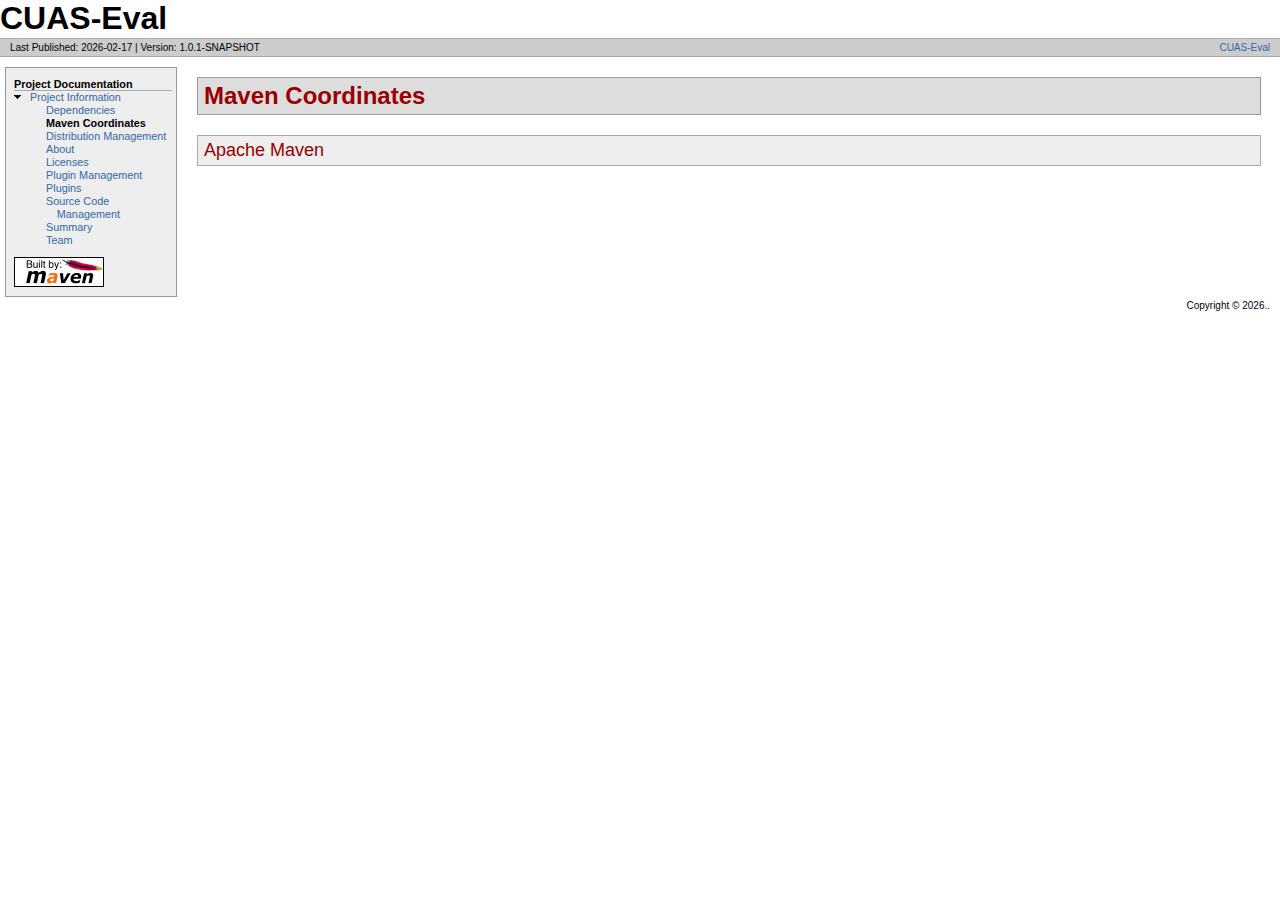
<file: target/site/dependency-info.html>
<!DOCTYPE html>
<!--
 | Generated by Apache Maven Doxia Site Renderer 1.11.1 from org.apache.maven.plugins:maven-project-info-reports-plugin:3.9.0:dependency-info at 2026-02-17

 | Rendered using Apache Maven Default Skin
-->
<html xmlns="http://www.w3.org/1999/xhtml" xml:lang="en" lang="en">
  <head>
    <meta charset="UTF-8" />
    <meta name="viewport" content="width=device-width, initial-scale=1.0" />
    <meta name="generator" content="Apache Maven Doxia Site Renderer 1.11.1" />
    <title>CUAS-Eval &#x2013; Maven Coordinates</title>
    <link rel="stylesheet" href="./css/maven-base.css" />
    <link rel="stylesheet" href="./css/maven-theme.css" />
    <link rel="stylesheet" href="./css/site.css" />
    <link rel="stylesheet" href="./css/print.css" media="print" />
  </head>
  <body class="composite">
    <div id="banner">
<div id="bannerLeft">CUAS-Eval
</div>
      <div class="clear">
        <hr/>
      </div>
    </div>
    <div id="breadcrumbs">
      <div class="xleft">
        <span id="publishDate">Last Published: 2026-02-17</span>
           | <span id="projectVersion">Version: 1.0.1-SNAPSHOT</span>
      </div>
      <div class="xright"><a href="./" title="CUAS-Eval">CUAS-Eval</a>      </div>
      <div class="clear">
        <hr/>
      </div>
    </div>
    <div id="leftColumn">
      <div id="navcolumn">
       <h5>Project Documentation</h5>
    <ul>
     <li class="expanded"><a href="project-info.html" title="Project Information">Project Information</a>
      <ul>
       <li class="none"><a href="dependencies.html" title="Dependencies">Dependencies</a></li>
       <li class="none"><strong>Maven Coordinates</strong></li>
       <li class="none"><a href="distribution-management.html" title="Distribution Management">Distribution Management</a></li>
       <li class="none"><a href="index.html" title="About">About</a></li>
       <li class="none"><a href="licenses.html" title="Licenses">Licenses</a></li>
       <li class="none"><a href="plugin-management.html" title="Plugin Management">Plugin Management</a></li>
       <li class="none"><a href="plugins.html" title="Plugins">Plugins</a></li>
       <li class="none"><a href="scm.html" title="Source Code Management">Source Code Management</a></li>
       <li class="none"><a href="summary.html" title="Summary">Summary</a></li>
       <li class="none"><a href="team.html" title="Team">Team</a></li>
      </ul></li>
    </ul>
      <a href="http://maven.apache.org/" title="Built by Maven" class="poweredBy">
        <img class="poweredBy" alt="Built by Maven" src="./images/logos/maven-feather.png" />
      </a>
      </div>
    </div>
    <div id="bodyColumn">
      <div id="contentBox">
<section><a name="Maven_Coordinates"></a>
<h2><a name="Maven_Coordinates"></a>Maven Coordinates</h2><section><a name="Apache_Maven"></a>
<h3><a name="Apache_Maven"></a>Apache Maven</h3>
      </div>
    </div>
    <div class="clear">
      <hr/>
    </div>
    <div id="footer">
      <div class="xright">
        Copyright &#169;      2026..      </div>
      <div class="clear">
        <hr/>
      </div>
    </div>
  </body>
</html>
</file>
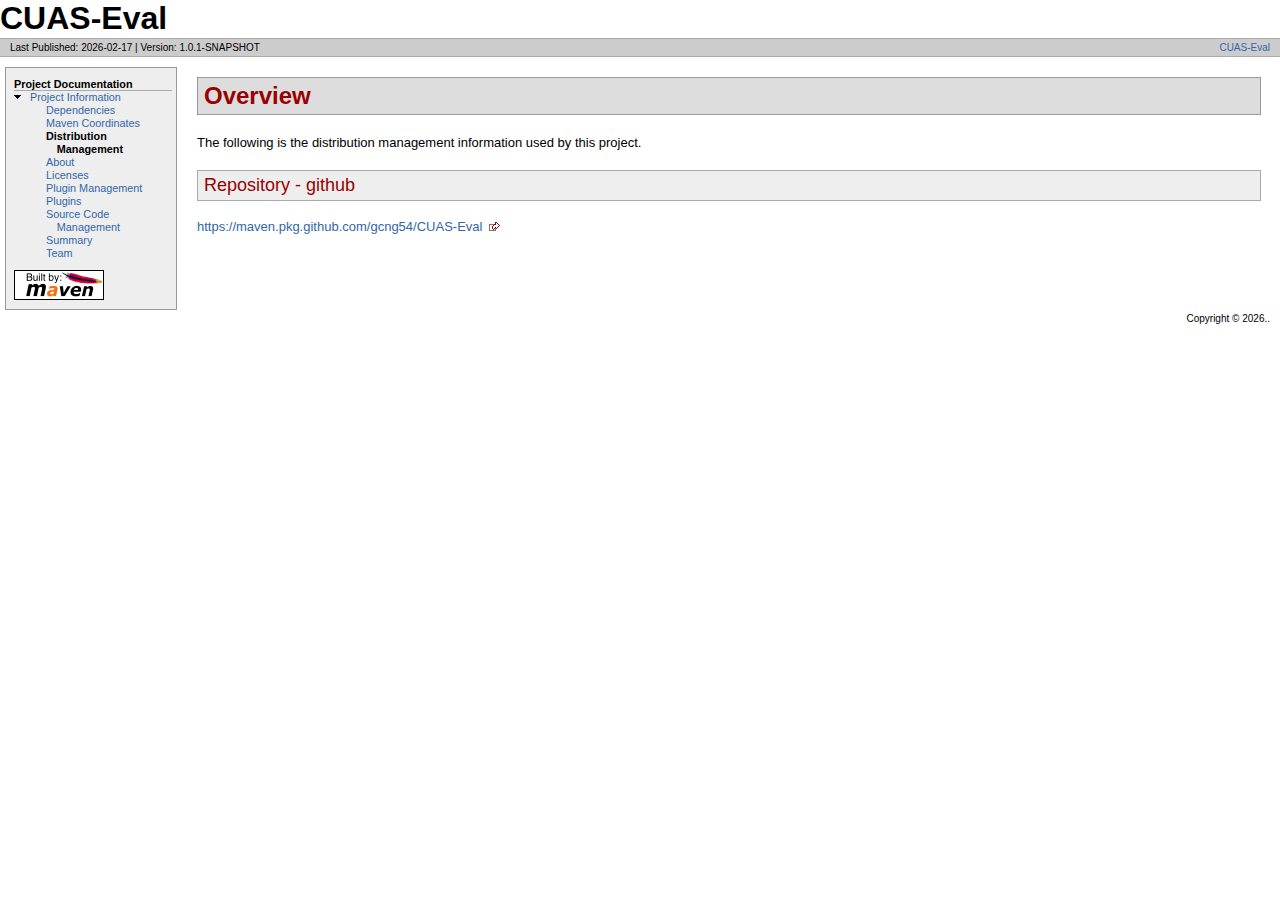
<file: target/site/distribution-management.html>
<!DOCTYPE html>
<!--
 | Generated by Apache Maven Doxia Site Renderer 1.11.1 from org.apache.maven.plugins:maven-project-info-reports-plugin:3.9.0:distribution-management at 2026-02-17

 | Rendered using Apache Maven Default Skin
-->
<html xmlns="http://www.w3.org/1999/xhtml" xml:lang="en" lang="en">
  <head>
    <meta charset="UTF-8" />
    <meta name="viewport" content="width=device-width, initial-scale=1.0" />
    <meta name="generator" content="Apache Maven Doxia Site Renderer 1.11.1" />
    <title>CUAS-Eval &#x2013; Project Distribution Management</title>
    <link rel="stylesheet" href="./css/maven-base.css" />
    <link rel="stylesheet" href="./css/maven-theme.css" />
    <link rel="stylesheet" href="./css/site.css" />
    <link rel="stylesheet" href="./css/print.css" media="print" />
  </head>
  <body class="composite">
    <div id="banner">
<div id="bannerLeft">CUAS-Eval
</div>
      <div class="clear">
        <hr/>
      </div>
    </div>
    <div id="breadcrumbs">
      <div class="xleft">
        <span id="publishDate">Last Published: 2026-02-17</span>
           | <span id="projectVersion">Version: 1.0.1-SNAPSHOT</span>
      </div>
      <div class="xright"><a href="./" title="CUAS-Eval">CUAS-Eval</a>      </div>
      <div class="clear">
        <hr/>
      </div>
    </div>
    <div id="leftColumn">
      <div id="navcolumn">
       <h5>Project Documentation</h5>
    <ul>
     <li class="expanded"><a href="project-info.html" title="Project Information">Project Information</a>
      <ul>
       <li class="none"><a href="dependencies.html" title="Dependencies">Dependencies</a></li>
       <li class="none"><a href="dependency-info.html" title="Maven Coordinates">Maven Coordinates</a></li>
       <li class="none"><strong>Distribution Management</strong></li>
       <li class="none"><a href="index.html" title="About">About</a></li>
       <li class="none"><a href="licenses.html" title="Licenses">Licenses</a></li>
       <li class="none"><a href="plugin-management.html" title="Plugin Management">Plugin Management</a></li>
       <li class="none"><a href="plugins.html" title="Plugins">Plugins</a></li>
       <li class="none"><a href="scm.html" title="Source Code Management">Source Code Management</a></li>
       <li class="none"><a href="summary.html" title="Summary">Summary</a></li>
       <li class="none"><a href="team.html" title="Team">Team</a></li>
      </ul></li>
    </ul>
      <a href="http://maven.apache.org/" title="Built by Maven" class="poweredBy">
        <img class="poweredBy" alt="Built by Maven" src="./images/logos/maven-feather.png" />
      </a>
      </div>
    </div>
    <div id="bodyColumn">
      <div id="contentBox">
<section><a name="Overview"></a>
<h2><a name="Overview"></a>Overview</h2>
<p>The following is the distribution management information used by this project.</p><section><a name="Repository_-_github"></a>
<h3><a name="Repository_-_github"></a>Repository - github</h3><a class="externalLink" href="https://maven.pkg.github.com/gcng54/CUAS-Eval">https://maven.pkg.github.com/gcng54/CUAS-Eval</a></section></section>
      </div>
    </div>
    <div class="clear">
      <hr/>
    </div>
    <div id="footer">
      <div class="xright">
        Copyright &#169;      2026..      </div>
      <div class="clear">
        <hr/>
      </div>
    </div>
  </body>
</html>
</file>
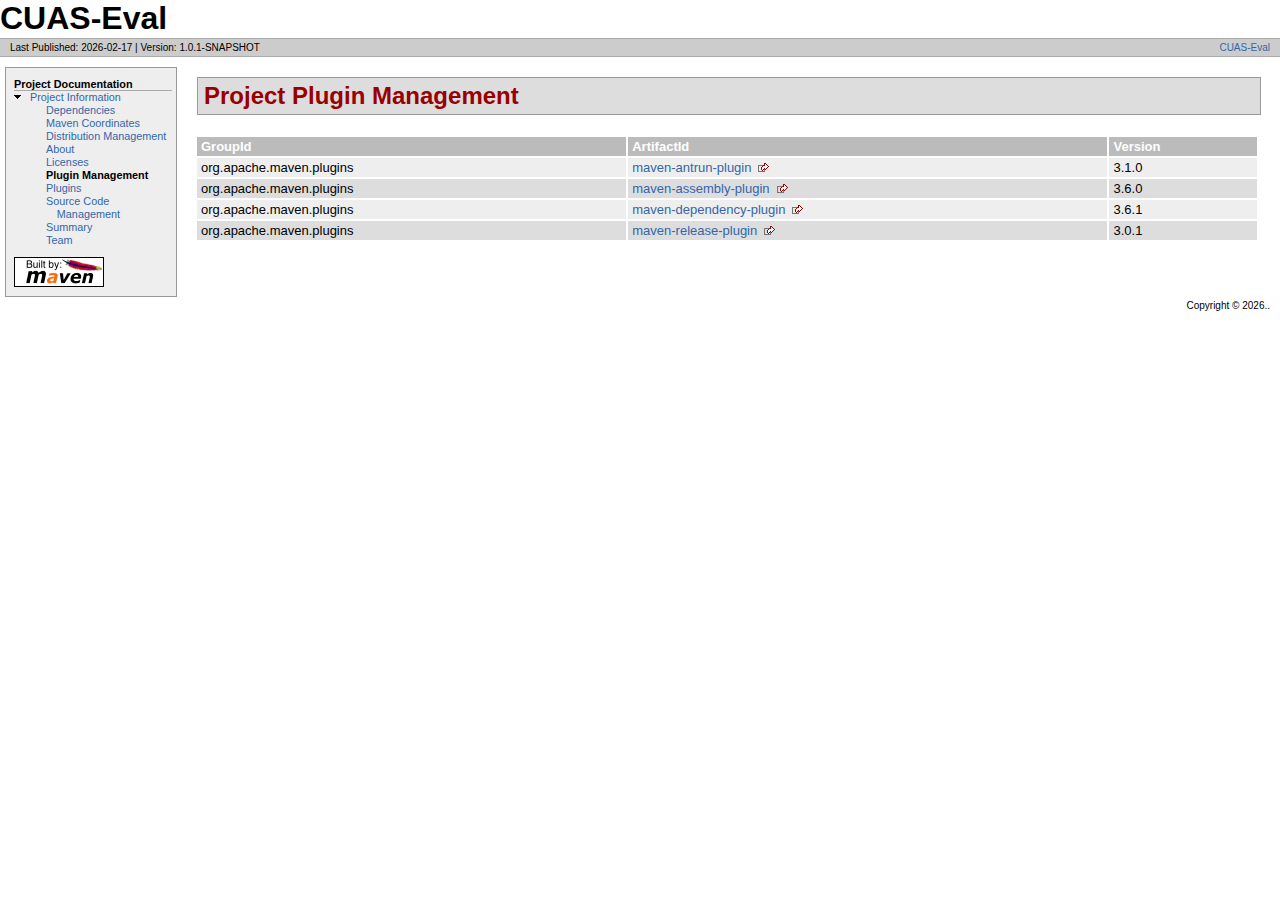
<file: target/site/plugin-management.html>
<!DOCTYPE html>
<!--
 | Generated by Apache Maven Doxia Site Renderer 1.11.1 from org.apache.maven.plugins:maven-project-info-reports-plugin:3.9.0:plugin-management at 2026-02-17

 | Rendered using Apache Maven Default Skin
-->
<html xmlns="http://www.w3.org/1999/xhtml" xml:lang="en" lang="en">
  <head>
    <meta charset="UTF-8" />
    <meta name="viewport" content="width=device-width, initial-scale=1.0" />
    <meta name="generator" content="Apache Maven Doxia Site Renderer 1.11.1" />
    <title>CUAS-Eval &#x2013; Project Plugin Management</title>
    <link rel="stylesheet" href="./css/maven-base.css" />
    <link rel="stylesheet" href="./css/maven-theme.css" />
    <link rel="stylesheet" href="./css/site.css" />
    <link rel="stylesheet" href="./css/print.css" media="print" />
  </head>
  <body class="composite">
    <div id="banner">
<div id="bannerLeft">CUAS-Eval
</div>
      <div class="clear">
        <hr/>
      </div>
    </div>
    <div id="breadcrumbs">
      <div class="xleft">
        <span id="publishDate">Last Published: 2026-02-17</span>
           | <span id="projectVersion">Version: 1.0.1-SNAPSHOT</span>
      </div>
      <div class="xright"><a href="./" title="CUAS-Eval">CUAS-Eval</a>      </div>
      <div class="clear">
        <hr/>
      </div>
    </div>
    <div id="leftColumn">
      <div id="navcolumn">
       <h5>Project Documentation</h5>
    <ul>
     <li class="expanded"><a href="project-info.html" title="Project Information">Project Information</a>
      <ul>
       <li class="none"><a href="dependencies.html" title="Dependencies">Dependencies</a></li>
       <li class="none"><a href="dependency-info.html" title="Maven Coordinates">Maven Coordinates</a></li>
       <li class="none"><a href="distribution-management.html" title="Distribution Management">Distribution Management</a></li>
       <li class="none"><a href="index.html" title="About">About</a></li>
       <li class="none"><a href="licenses.html" title="Licenses">Licenses</a></li>
       <li class="none"><strong>Plugin Management</strong></li>
       <li class="none"><a href="plugins.html" title="Plugins">Plugins</a></li>
       <li class="none"><a href="scm.html" title="Source Code Management">Source Code Management</a></li>
       <li class="none"><a href="summary.html" title="Summary">Summary</a></li>
       <li class="none"><a href="team.html" title="Team">Team</a></li>
      </ul></li>
    </ul>
      <a href="http://maven.apache.org/" title="Built by Maven" class="poweredBy">
        <img class="poweredBy" alt="Built by Maven" src="./images/logos/maven-feather.png" />
      </a>
      </div>
    </div>
    <div id="bodyColumn">
      <div id="contentBox">
<section><a name="Project_Plugin_Management"></a>
<h2><a name="Project_Plugin_Management"></a>Project Plugin Management</h2>
<table border="0" class="bodyTable">
<tr class="a">
<th>GroupId</th>
<th>ArtifactId</th>
<th>Version</th></tr>
<tr class="b">
<td>org.apache.maven.plugins</td>
<td><a class="externalLink" href="https://maven.apache.org/plugins/maven-antrun-plugin/">maven-antrun-plugin</a></td>
<td>3.1.0</td></tr>
<tr class="a">
<td>org.apache.maven.plugins</td>
<td><a class="externalLink" href="https://maven.apache.org/plugins/maven-assembly-plugin/">maven-assembly-plugin</a></td>
<td>3.6.0</td></tr>
<tr class="b">
<td>org.apache.maven.plugins</td>
<td><a class="externalLink" href="https://maven.apache.org/plugins/maven-dependency-plugin/">maven-dependency-plugin</a></td>
<td>3.6.1</td></tr>
<tr class="a">
<td>org.apache.maven.plugins</td>
<td><a class="externalLink" href="https://maven.apache.org/maven-release/maven-release-plugin/">maven-release-plugin</a></td>
<td>3.0.1</td></tr></table></section>
      </div>
    </div>
    <div class="clear">
      <hr/>
    </div>
    <div id="footer">
      <div class="xright">
        Copyright &#169;      2026..      </div>
      <div class="clear">
        <hr/>
      </div>
    </div>
  </body>
</html>
</file>
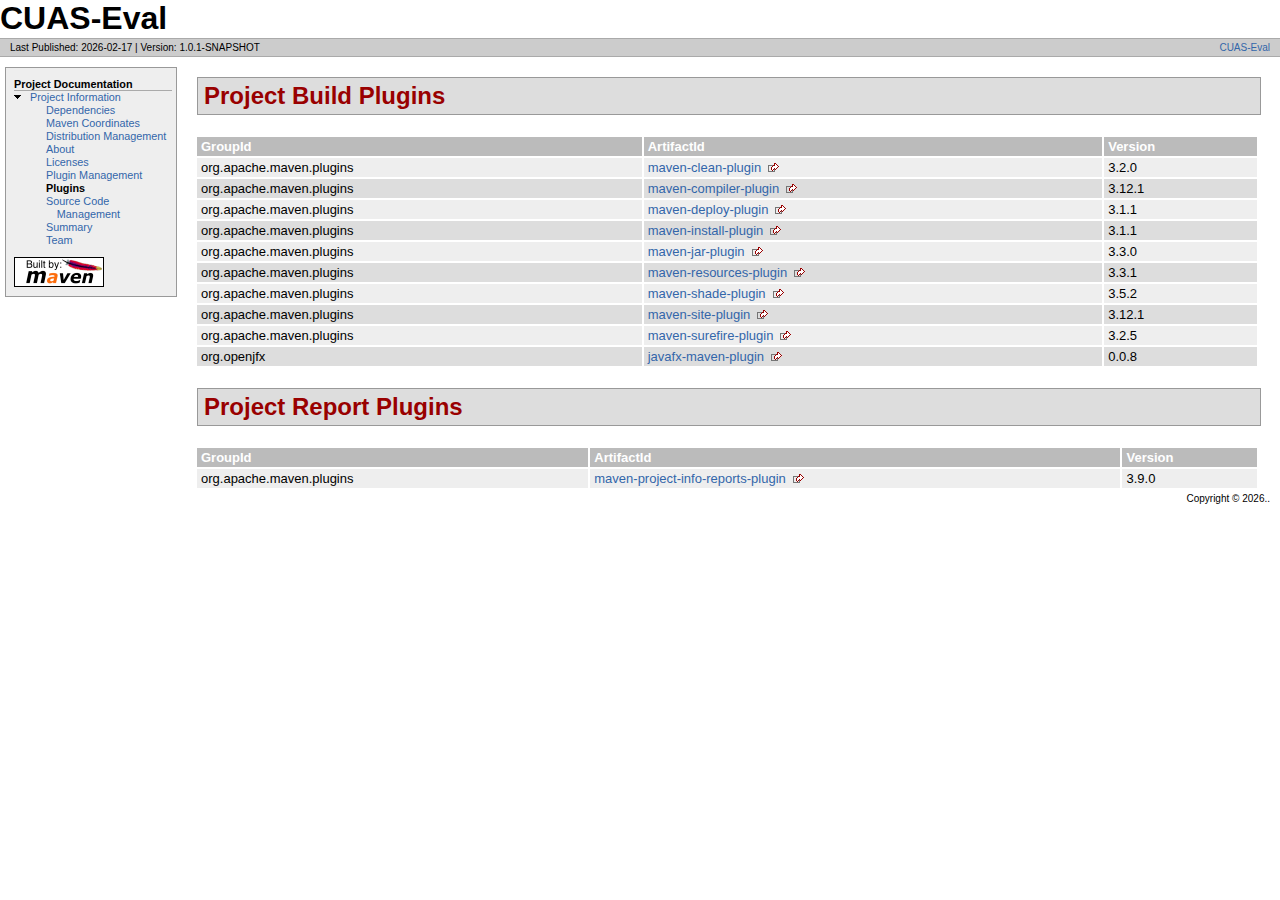
<file: target/site/plugins.html>
<!DOCTYPE html>
<!--
 | Generated by Apache Maven Doxia Site Renderer 1.11.1 from org.apache.maven.plugins:maven-project-info-reports-plugin:3.9.0:plugins at 2026-02-17

 | Rendered using Apache Maven Default Skin
-->
<html xmlns="http://www.w3.org/1999/xhtml" xml:lang="en" lang="en">
  <head>
    <meta charset="UTF-8" />
    <meta name="viewport" content="width=device-width, initial-scale=1.0" />
    <meta name="generator" content="Apache Maven Doxia Site Renderer 1.11.1" />
    <title>CUAS-Eval &#x2013; Project Plugins</title>
    <link rel="stylesheet" href="./css/maven-base.css" />
    <link rel="stylesheet" href="./css/maven-theme.css" />
    <link rel="stylesheet" href="./css/site.css" />
    <link rel="stylesheet" href="./css/print.css" media="print" />
  </head>
  <body class="composite">
    <div id="banner">
<div id="bannerLeft">CUAS-Eval
</div>
      <div class="clear">
        <hr/>
      </div>
    </div>
    <div id="breadcrumbs">
      <div class="xleft">
        <span id="publishDate">Last Published: 2026-02-17</span>
           | <span id="projectVersion">Version: 1.0.1-SNAPSHOT</span>
      </div>
      <div class="xright"><a href="./" title="CUAS-Eval">CUAS-Eval</a>      </div>
      <div class="clear">
        <hr/>
      </div>
    </div>
    <div id="leftColumn">
      <div id="navcolumn">
       <h5>Project Documentation</h5>
    <ul>
     <li class="expanded"><a href="project-info.html" title="Project Information">Project Information</a>
      <ul>
       <li class="none"><a href="dependencies.html" title="Dependencies">Dependencies</a></li>
       <li class="none"><a href="dependency-info.html" title="Maven Coordinates">Maven Coordinates</a></li>
       <li class="none"><a href="distribution-management.html" title="Distribution Management">Distribution Management</a></li>
       <li class="none"><a href="index.html" title="About">About</a></li>
       <li class="none"><a href="licenses.html" title="Licenses">Licenses</a></li>
       <li class="none"><a href="plugin-management.html" title="Plugin Management">Plugin Management</a></li>
       <li class="none"><strong>Plugins</strong></li>
       <li class="none"><a href="scm.html" title="Source Code Management">Source Code Management</a></li>
       <li class="none"><a href="summary.html" title="Summary">Summary</a></li>
       <li class="none"><a href="team.html" title="Team">Team</a></li>
      </ul></li>
    </ul>
      <a href="http://maven.apache.org/" title="Built by Maven" class="poweredBy">
        <img class="poweredBy" alt="Built by Maven" src="./images/logos/maven-feather.png" />
      </a>
      </div>
    </div>
    <div id="bodyColumn">
      <div id="contentBox">
<section><a name="Project_Build_Plugins"></a>
<h2><a name="Project_Build_Plugins"></a>Project Build Plugins</h2>
<table border="0" class="bodyTable">
<tr class="a">
<th>GroupId</th>
<th>ArtifactId</th>
<th>Version</th></tr>
<tr class="b">
<td>org.apache.maven.plugins</td>
<td><a class="externalLink" href="https://maven.apache.org/plugins/maven-clean-plugin/">maven-clean-plugin</a></td>
<td>3.2.0</td></tr>
<tr class="a">
<td>org.apache.maven.plugins</td>
<td><a class="externalLink" href="https://maven.apache.org/plugins/maven-compiler-plugin/">maven-compiler-plugin</a></td>
<td>3.12.1</td></tr>
<tr class="b">
<td>org.apache.maven.plugins</td>
<td><a class="externalLink" href="https://maven.apache.org/plugins/maven-deploy-plugin/">maven-deploy-plugin</a></td>
<td>3.1.1</td></tr>
<tr class="a">
<td>org.apache.maven.plugins</td>
<td><a class="externalLink" href="https://maven.apache.org/plugins/maven-install-plugin/">maven-install-plugin</a></td>
<td>3.1.1</td></tr>
<tr class="b">
<td>org.apache.maven.plugins</td>
<td><a class="externalLink" href="https://maven.apache.org/plugins/maven-jar-plugin/">maven-jar-plugin</a></td>
<td>3.3.0</td></tr>
<tr class="a">
<td>org.apache.maven.plugins</td>
<td><a class="externalLink" href="https://maven.apache.org/plugins/maven-resources-plugin/">maven-resources-plugin</a></td>
<td>3.3.1</td></tr>
<tr class="b">
<td>org.apache.maven.plugins</td>
<td><a class="externalLink" href="https://maven.apache.org/plugins/maven-shade-plugin/">maven-shade-plugin</a></td>
<td>3.5.2</td></tr>
<tr class="a">
<td>org.apache.maven.plugins</td>
<td><a class="externalLink" href="https://maven.apache.org/plugins/maven-site-plugin/">maven-site-plugin</a></td>
<td>3.12.1</td></tr>
<tr class="b">
<td>org.apache.maven.plugins</td>
<td><a class="externalLink" href="https://maven.apache.org/surefire/maven-surefire-plugin/">maven-surefire-plugin</a></td>
<td>3.2.5</td></tr>
<tr class="a">
<td>org.openjfx</td>
<td><a class="externalLink" href="https://openjfx.io">javafx-maven-plugin</a></td>
<td>0.0.8</td></tr></table></section><section><a name="Project_Report_Plugins"></a>
<h2><a name="Project_Report_Plugins"></a>Project Report Plugins</h2>
<table border="0" class="bodyTable">
<tr class="a">
<th>GroupId</th>
<th>ArtifactId</th>
<th>Version</th></tr>
<tr class="b">
<td>org.apache.maven.plugins</td>
<td><a class="externalLink" href="https://maven.apache.org/plugins/maven-project-info-reports-plugin/">maven-project-info-reports-plugin</a></td>
<td>3.9.0</td></tr></table></section>
      </div>
    </div>
    <div class="clear">
      <hr/>
    </div>
    <div id="footer">
      <div class="xright">
        Copyright &#169;      2026..      </div>
      <div class="clear">
        <hr/>
      </div>
    </div>
  </body>
</html>
</file>
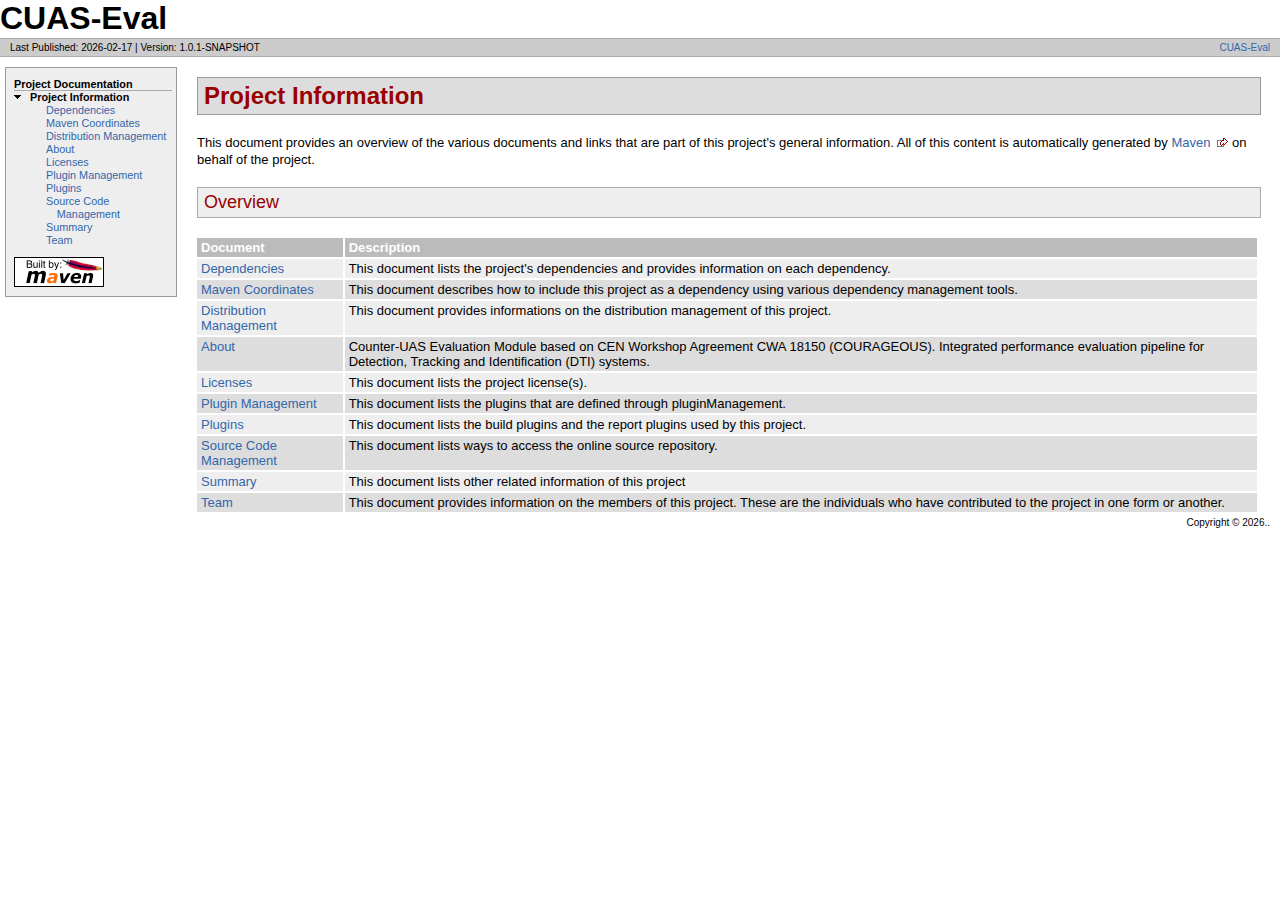
<file: target/site/project-info.html>
<!DOCTYPE html>
<!--
 | Generated by Apache Maven Doxia Site Renderer 1.11.1 from org.apache.maven.plugins:maven-site-plugin:3.12.1:CategorySummaryDocumentRenderer at 2026-02-17

 | Rendered using Apache Maven Default Skin
-->
<html xmlns="http://www.w3.org/1999/xhtml" xml:lang="en" lang="en">
  <head>
    <meta charset="UTF-8" />
    <meta name="viewport" content="width=device-width, initial-scale=1.0" />
    <meta name="generator" content="Apache Maven Doxia Site Renderer 1.11.1" />
    <title>CUAS-Eval &#x2013; Project Information</title>
    <link rel="stylesheet" href="./css/maven-base.css" />
    <link rel="stylesheet" href="./css/maven-theme.css" />
    <link rel="stylesheet" href="./css/site.css" />
    <link rel="stylesheet" href="./css/print.css" media="print" />
  </head>
  <body class="composite">
    <div id="banner">
<div id="bannerLeft">CUAS-Eval
</div>
      <div class="clear">
        <hr/>
      </div>
    </div>
    <div id="breadcrumbs">
      <div class="xleft">
        <span id="publishDate">Last Published: 2026-02-17</span>
           | <span id="projectVersion">Version: 1.0.1-SNAPSHOT</span>
      </div>
      <div class="xright"><a href="./" title="CUAS-Eval">CUAS-Eval</a>      </div>
      <div class="clear">
        <hr/>
      </div>
    </div>
    <div id="leftColumn">
      <div id="navcolumn">
       <h5>Project Documentation</h5>
    <ul>
     <li class="expanded"><strong>Project Information</strong>
      <ul>
       <li class="none"><a href="dependencies.html" title="Dependencies">Dependencies</a></li>
       <li class="none"><a href="dependency-info.html" title="Maven Coordinates">Maven Coordinates</a></li>
       <li class="none"><a href="distribution-management.html" title="Distribution Management">Distribution Management</a></li>
       <li class="none"><a href="index.html" title="About">About</a></li>
       <li class="none"><a href="licenses.html" title="Licenses">Licenses</a></li>
       <li class="none"><a href="plugin-management.html" title="Plugin Management">Plugin Management</a></li>
       <li class="none"><a href="plugins.html" title="Plugins">Plugins</a></li>
       <li class="none"><a href="scm.html" title="Source Code Management">Source Code Management</a></li>
       <li class="none"><a href="summary.html" title="Summary">Summary</a></li>
       <li class="none"><a href="team.html" title="Team">Team</a></li>
      </ul></li>
    </ul>
      <a href="http://maven.apache.org/" title="Built by Maven" class="poweredBy">
        <img class="poweredBy" alt="Built by Maven" src="./images/logos/maven-feather.png" />
      </a>
      </div>
    </div>
    <div id="bodyColumn">
      <div id="contentBox">
<section>
<h2><a name="Project_Information"></a>Project Information</h2>
<p>This document provides an overview of the various documents and links that are part of this project's general information. All of this content is automatically generated by <a class="externalLink" href="http://maven.apache.org">Maven</a> on behalf of the project.</p><section>
<h3><a name="Overview"></a>Overview</h3>
<table border="0" class="bodyTable">
<tr class="a">
<th>Document</th>
<th>Description</th></tr>
<tr class="b">
<td align="left"><a href="dependencies.html">Dependencies</a></td>
<td align="left">This document lists the project's dependencies and provides information on each dependency.</td></tr>
<tr class="a">
<td align="left"><a href="dependency-info.html">Maven Coordinates</a></td>
<td align="left">This document describes how to include this project as a dependency using various dependency management tools.</td></tr>
<tr class="b">
<td align="left"><a href="distribution-management.html">Distribution Management</a></td>
<td align="left">This document provides informations on the distribution management of this project.</td></tr>
<tr class="a">
<td align="left"><a href="index.html">About</a></td>
<td align="left">Counter-UAS Evaluation Module based on CEN Workshop Agreement CWA 18150 (COURAGEOUS).
        Integrated performance evaluation pipeline for Detection, Tracking and Identification (DTI) systems.</td></tr>
<tr class="b">
<td align="left"><a href="licenses.html">Licenses</a></td>
<td align="left">This document lists the project license(s).</td></tr>
<tr class="a">
<td align="left"><a href="plugin-management.html">Plugin Management</a></td>
<td align="left">This document lists the plugins that are defined through pluginManagement.</td></tr>
<tr class="b">
<td align="left"><a href="plugins.html">Plugins</a></td>
<td align="left">This document lists the build plugins and the report plugins used by this project.</td></tr>
<tr class="a">
<td align="left"><a href="scm.html">Source Code Management</a></td>
<td align="left">This document lists ways to access the online source repository.</td></tr>
<tr class="b">
<td align="left"><a href="summary.html">Summary</a></td>
<td align="left">This document lists other related information of this project</td></tr>
<tr class="a">
<td align="left"><a href="team.html">Team</a></td>
<td align="left">This document provides information on the members of this project. These are the individuals who have contributed to the project in one form or another.</td></tr></table></section></section>
      </div>
    </div>
    <div class="clear">
      <hr/>
    </div>
    <div id="footer">
      <div class="xright">
        Copyright &#169;      2026..      </div>
      <div class="clear">
        <hr/>
      </div>
    </div>
  </body>
</html>
</file>
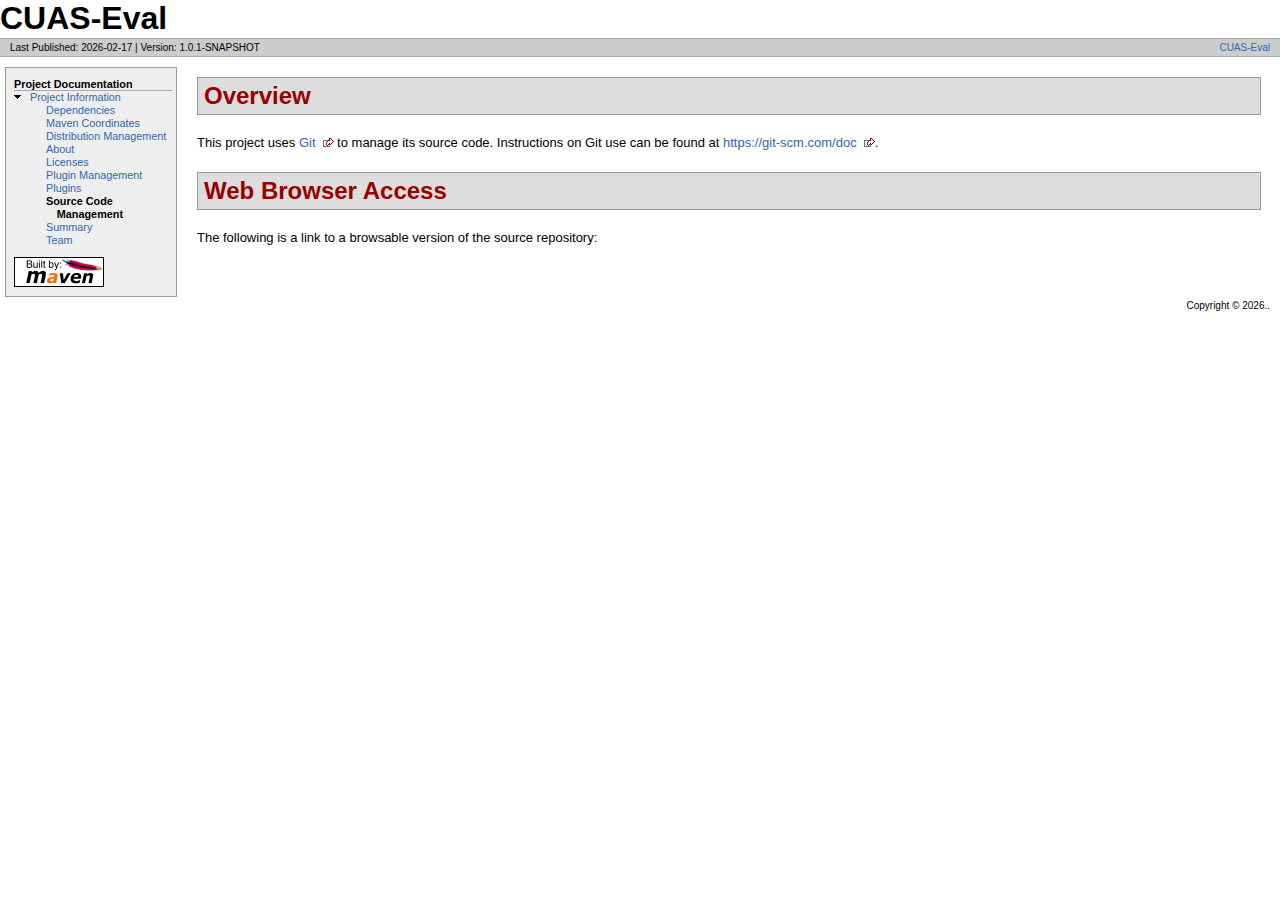
<file: target/site/scm.html>
<!DOCTYPE html>
<!--
 | Generated by Apache Maven Doxia Site Renderer 1.11.1 from org.apache.maven.plugins:maven-project-info-reports-plugin:3.9.0:scm at 2026-02-17

 | Rendered using Apache Maven Default Skin
-->
<html xmlns="http://www.w3.org/1999/xhtml" xml:lang="en" lang="en">
  <head>
    <meta charset="UTF-8" />
    <meta name="viewport" content="width=device-width, initial-scale=1.0" />
    <meta name="generator" content="Apache Maven Doxia Site Renderer 1.11.1" />
    <title>CUAS-Eval &#x2013; Source Code Management</title>
    <link rel="stylesheet" href="./css/maven-base.css" />
    <link rel="stylesheet" href="./css/maven-theme.css" />
    <link rel="stylesheet" href="./css/site.css" />
    <link rel="stylesheet" href="./css/print.css" media="print" />
  </head>
  <body class="composite">
    <div id="banner">
<div id="bannerLeft">CUAS-Eval
</div>
      <div class="clear">
        <hr/>
      </div>
    </div>
    <div id="breadcrumbs">
      <div class="xleft">
        <span id="publishDate">Last Published: 2026-02-17</span>
           | <span id="projectVersion">Version: 1.0.1-SNAPSHOT</span>
      </div>
      <div class="xright"><a href="./" title="CUAS-Eval">CUAS-Eval</a>      </div>
      <div class="clear">
        <hr/>
      </div>
    </div>
    <div id="leftColumn">
      <div id="navcolumn">
       <h5>Project Documentation</h5>
    <ul>
     <li class="expanded"><a href="project-info.html" title="Project Information">Project Information</a>
      <ul>
       <li class="none"><a href="dependencies.html" title="Dependencies">Dependencies</a></li>
       <li class="none"><a href="dependency-info.html" title="Maven Coordinates">Maven Coordinates</a></li>
       <li class="none"><a href="distribution-management.html" title="Distribution Management">Distribution Management</a></li>
       <li class="none"><a href="index.html" title="About">About</a></li>
       <li class="none"><a href="licenses.html" title="Licenses">Licenses</a></li>
       <li class="none"><a href="plugin-management.html" title="Plugin Management">Plugin Management</a></li>
       <li class="none"><a href="plugins.html" title="Plugins">Plugins</a></li>
       <li class="none"><strong>Source Code Management</strong></li>
       <li class="none"><a href="summary.html" title="Summary">Summary</a></li>
       <li class="none"><a href="team.html" title="Team">Team</a></li>
      </ul></li>
    </ul>
      <a href="http://maven.apache.org/" title="Built by Maven" class="poweredBy">
        <img class="poweredBy" alt="Built by Maven" src="./images/logos/maven-feather.png" />
      </a>
      </div>
    </div>
    <div id="bodyColumn">
      <div id="contentBox">
<section><a name="Overview"></a>
<h2><a name="Overview"></a>Overview</h2>
<p>This project uses <a class="externalLink" href="https://git-scm.com/">Git</a> to manage its source code. Instructions on Git use can be found at <a class="externalLink" href="https://git-scm.com/doc">https://git-scm.com/doc</a>.</p></section><section><a name="Web_Browser_Access"></a>
<h2><a name="Web_Browser_Access"></a>Web Browser Access</h2>
<p>The following is a link to a browsable version of the source repository:</p>
      </div>
    </div>
    <div class="clear">
      <hr/>
    </div>
    <div id="footer">
      <div class="xright">
        Copyright &#169;      2026..      </div>
      <div class="clear">
        <hr/>
      </div>
    </div>
  </body>
</html>
</file>
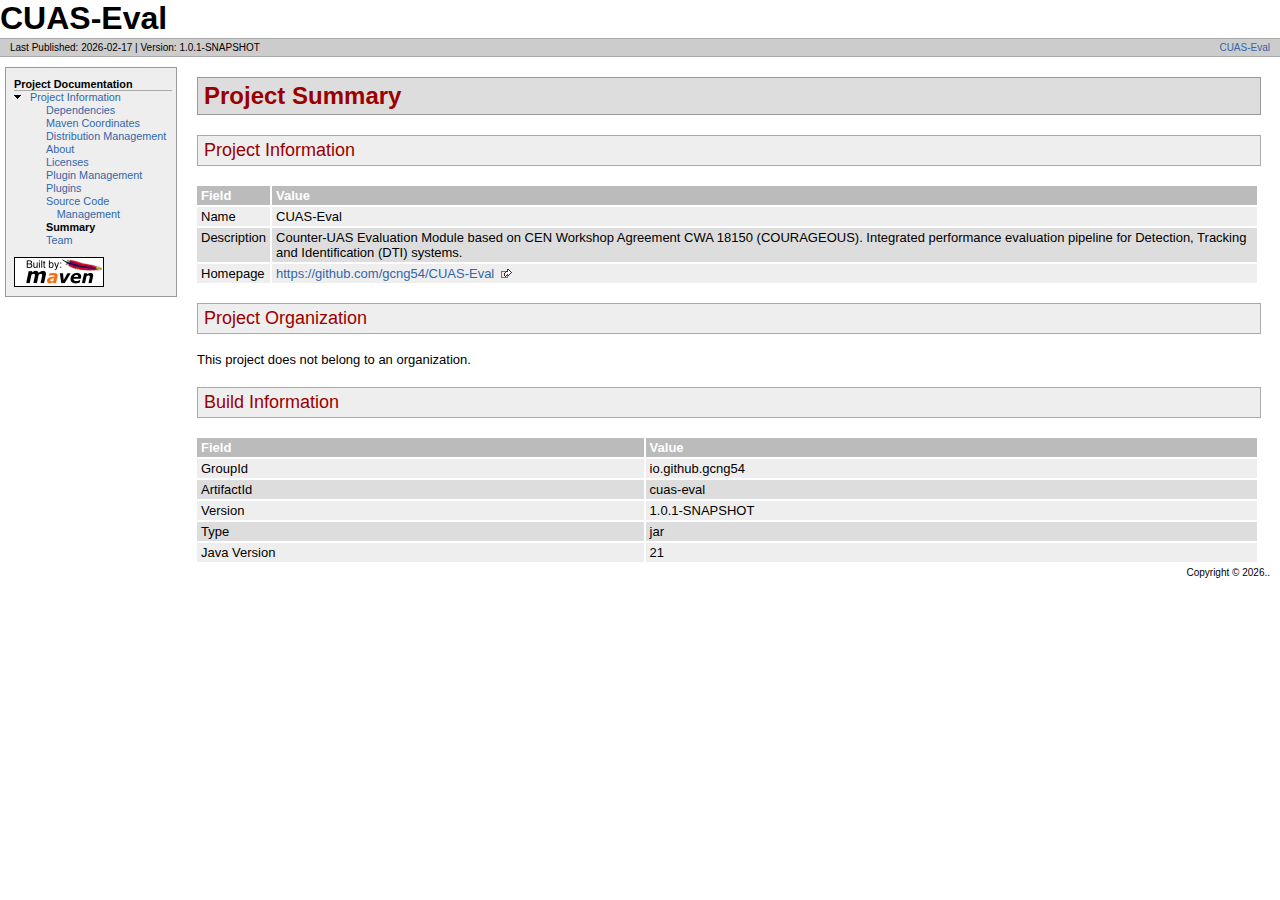
<file: target/site/summary.html>
<!DOCTYPE html>
<!--
 | Generated by Apache Maven Doxia Site Renderer 1.11.1 from org.apache.maven.plugins:maven-project-info-reports-plugin:3.9.0:summary at 2026-02-17

 | Rendered using Apache Maven Default Skin
-->
<html xmlns="http://www.w3.org/1999/xhtml" xml:lang="en" lang="en">
  <head>
    <meta charset="UTF-8" />
    <meta name="viewport" content="width=device-width, initial-scale=1.0" />
    <meta name="generator" content="Apache Maven Doxia Site Renderer 1.11.1" />
    <title>CUAS-Eval &#x2013; Project Summary</title>
    <link rel="stylesheet" href="./css/maven-base.css" />
    <link rel="stylesheet" href="./css/maven-theme.css" />
    <link rel="stylesheet" href="./css/site.css" />
    <link rel="stylesheet" href="./css/print.css" media="print" />
  </head>
  <body class="composite">
    <div id="banner">
<div id="bannerLeft">CUAS-Eval
</div>
      <div class="clear">
        <hr/>
      </div>
    </div>
    <div id="breadcrumbs">
      <div class="xleft">
        <span id="publishDate">Last Published: 2026-02-17</span>
           | <span id="projectVersion">Version: 1.0.1-SNAPSHOT</span>
      </div>
      <div class="xright"><a href="./" title="CUAS-Eval">CUAS-Eval</a>      </div>
      <div class="clear">
        <hr/>
      </div>
    </div>
    <div id="leftColumn">
      <div id="navcolumn">
       <h5>Project Documentation</h5>
    <ul>
     <li class="expanded"><a href="project-info.html" title="Project Information">Project Information</a>
      <ul>
       <li class="none"><a href="dependencies.html" title="Dependencies">Dependencies</a></li>
       <li class="none"><a href="dependency-info.html" title="Maven Coordinates">Maven Coordinates</a></li>
       <li class="none"><a href="distribution-management.html" title="Distribution Management">Distribution Management</a></li>
       <li class="none"><a href="index.html" title="About">About</a></li>
       <li class="none"><a href="licenses.html" title="Licenses">Licenses</a></li>
       <li class="none"><a href="plugin-management.html" title="Plugin Management">Plugin Management</a></li>
       <li class="none"><a href="plugins.html" title="Plugins">Plugins</a></li>
       <li class="none"><a href="scm.html" title="Source Code Management">Source Code Management</a></li>
       <li class="none"><strong>Summary</strong></li>
       <li class="none"><a href="team.html" title="Team">Team</a></li>
      </ul></li>
    </ul>
      <a href="http://maven.apache.org/" title="Built by Maven" class="poweredBy">
        <img class="poweredBy" alt="Built by Maven" src="./images/logos/maven-feather.png" />
      </a>
      </div>
    </div>
    <div id="bodyColumn">
      <div id="contentBox">
<section><a name="Project_Summary"></a>
<h2><a name="Project_Summary"></a>Project Summary</h2><section><a name="Project_Information"></a>
<h3><a name="Project_Information"></a>Project Information</h3>
<table border="0" class="bodyTable">
<tr class="a">
<th>Field</th>
<th>Value</th></tr>
<tr class="b">
<td>Name</td>
<td>CUAS-Eval</td></tr>
<tr class="a">
<td>Description</td>
<td>Counter-UAS Evaluation Module based on CEN Workshop Agreement CWA 18150 (COURAGEOUS).
        Integrated performance evaluation pipeline for Detection, Tracking and Identification (DTI) systems.</td></tr>
<tr class="b">
<td>Homepage</td>
<td><a class="externalLink" href="https://github.com/gcng54/CUAS-Eval">https://github.com/gcng54/CUAS-Eval</a></td></tr></table></section><section><a name="Project_Organization"></a>
<h3><a name="Project_Organization"></a>Project Organization</h3>
<p>This project does not belong to an organization.</p></section><section><a name="Build_Information"></a>
<h3><a name="Build_Information"></a>Build Information</h3>
<table border="0" class="bodyTable">
<tr class="a">
<th>Field</th>
<th>Value</th></tr>
<tr class="b">
<td>GroupId</td>
<td>io.github.gcng54</td></tr>
<tr class="a">
<td>ArtifactId</td>
<td>cuas-eval</td></tr>
<tr class="b">
<td>Version</td>
<td>1.0.1-SNAPSHOT</td></tr>
<tr class="a">
<td>Type</td>
<td>jar</td></tr>
<tr class="b">
<td>Java Version</td>
<td>21</td></tr></table></section></section>
      </div>
    </div>
    <div class="clear">
      <hr/>
    </div>
    <div id="footer">
      <div class="xright">
        Copyright &#169;      2026..      </div>
      <div class="clear">
        <hr/>
      </div>
    </div>
  </body>
</html>
</file>
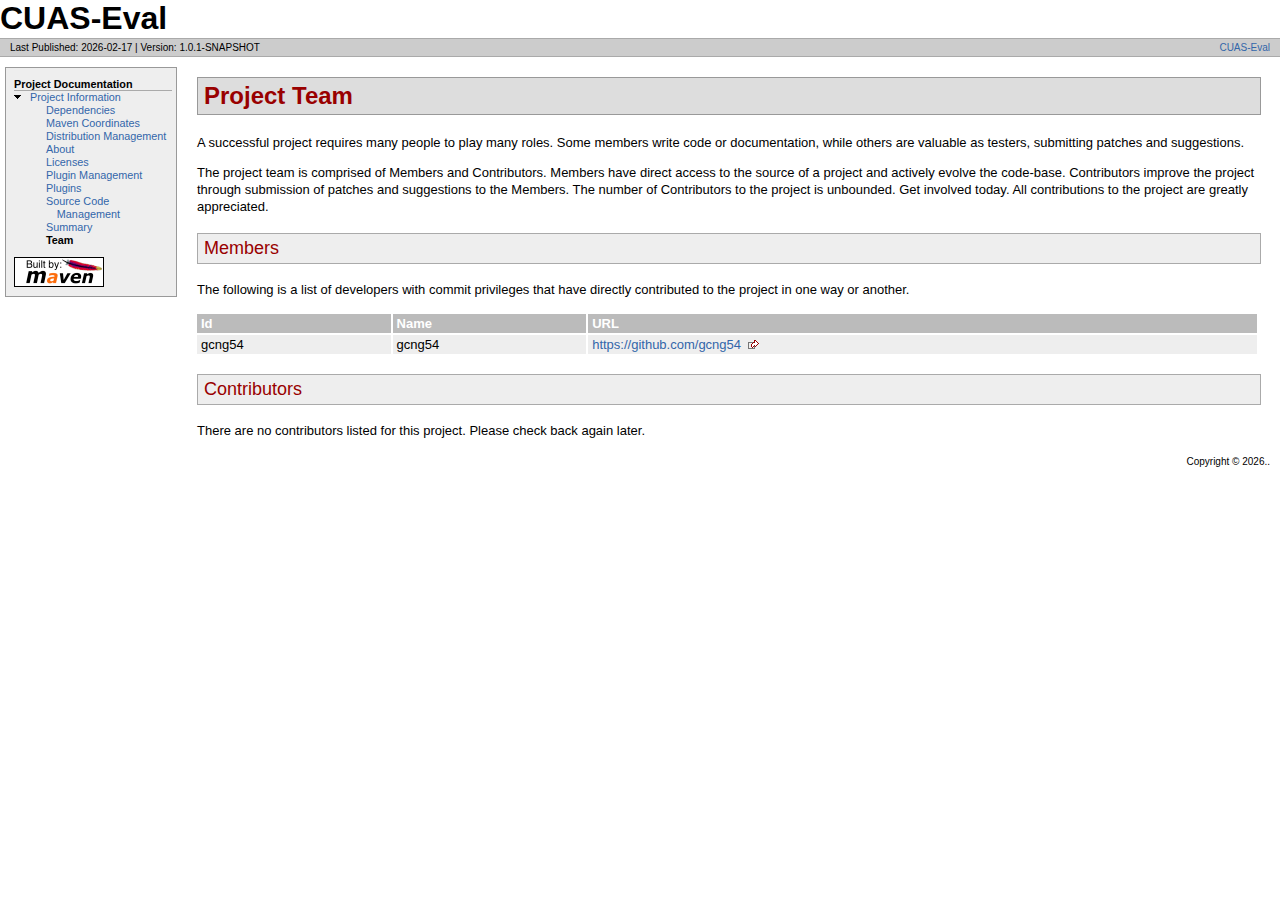
<file: target/site/team.html>
<!DOCTYPE html>
<!--
 | Generated by Apache Maven Doxia Site Renderer 1.11.1 from org.apache.maven.plugins:maven-project-info-reports-plugin:3.9.0:team at 2026-02-17

 | Rendered using Apache Maven Default Skin
-->
<html xmlns="http://www.w3.org/1999/xhtml" xml:lang="en" lang="en">
  <head>
    <meta charset="UTF-8" />
    <meta name="viewport" content="width=device-width, initial-scale=1.0" />
    <meta name="generator" content="Apache Maven Doxia Site Renderer 1.11.1" />
    <title>CUAS-Eval &#x2013; Project Team</title>
    <link rel="stylesheet" href="./css/maven-base.css" />
    <link rel="stylesheet" href="./css/maven-theme.css" />
    <link rel="stylesheet" href="./css/site.css" />
    <link rel="stylesheet" href="./css/print.css" media="print" />
  </head>
  <body class="composite">
    <div id="banner">
<div id="bannerLeft">CUAS-Eval
</div>
      <div class="clear">
        <hr/>
      </div>
    </div>
    <div id="breadcrumbs">
      <div class="xleft">
        <span id="publishDate">Last Published: 2026-02-17</span>
           | <span id="projectVersion">Version: 1.0.1-SNAPSHOT</span>
      </div>
      <div class="xright"><a href="./" title="CUAS-Eval">CUAS-Eval</a>      </div>
      <div class="clear">
        <hr/>
      </div>
    </div>
    <div id="leftColumn">
      <div id="navcolumn">
       <h5>Project Documentation</h5>
    <ul>
     <li class="expanded"><a href="project-info.html" title="Project Information">Project Information</a>
      <ul>
       <li class="none"><a href="dependencies.html" title="Dependencies">Dependencies</a></li>
       <li class="none"><a href="dependency-info.html" title="Maven Coordinates">Maven Coordinates</a></li>
       <li class="none"><a href="distribution-management.html" title="Distribution Management">Distribution Management</a></li>
       <li class="none"><a href="index.html" title="About">About</a></li>
       <li class="none"><a href="licenses.html" title="Licenses">Licenses</a></li>
       <li class="none"><a href="plugin-management.html" title="Plugin Management">Plugin Management</a></li>
       <li class="none"><a href="plugins.html" title="Plugins">Plugins</a></li>
       <li class="none"><a href="scm.html" title="Source Code Management">Source Code Management</a></li>
       <li class="none"><a href="summary.html" title="Summary">Summary</a></li>
       <li class="none"><strong>Team</strong></li>
      </ul></li>
    </ul>
      <a href="http://maven.apache.org/" title="Built by Maven" class="poweredBy">
        <img class="poweredBy" alt="Built by Maven" src="./images/logos/maven-feather.png" />
      </a>
      </div>
    </div>
    <div id="bodyColumn">
      <div id="contentBox">
<section><a name="Project_Team"></a>
<h2><a name="Project_Team"></a>Project Team</h2>
<p>A successful project requires many people to play many roles. Some members write code or documentation, while others are valuable as testers, submitting patches and suggestions.</p>
<p>The project team is comprised of Members and Contributors. Members have direct access to the source of a project and actively evolve the code-base. Contributors improve the project through submission of patches and suggestions to the Members. The number of Contributors to the project is unbounded. Get involved today. All contributions to the project are greatly appreciated.</p><section><a name="Members"></a>
<h3><a name="Members"></a>Members</h3>
<p>The following is a list of developers with commit privileges that have directly contributed to the project in one way or another.</p>
<table border="0" class="bodyTable">
<tr class="a">
<th>Id</th>
<th>Name</th>
<th>URL</th></tr>
<tr class="b">
<td><a id="gcng54"></a>gcng54</td>
<td>gcng54</td>
<td><a class="externalLink" href="https://github.com/gcng54">https://github.com/gcng54</a></td></tr></table></section><section><a name="Contributors"></a>
<h3><a name="Contributors"></a>Contributors</h3>
<p>There are no contributors listed for this project. Please check back again later.</p></section></section>
      </div>
    </div>
    <div class="clear">
      <hr/>
    </div>
    <div id="footer">
      <div class="xright">
        Copyright &#169;      2026..      </div>
      <div class="clear">
        <hr/>
      </div>
    </div>
  </body>
</html>
</file>
<file: target/site/css/site.css>
/* You can override this file with your own styles */
</file>
<file: target/site/css/maven-base.css>
/*
 * Licensed to the Apache Software Foundation (ASF) under one
 * or more contributor license agreements.  See the NOTICE file
 * distributed with this work for additional information
 * regarding copyright ownership.  The ASF licenses this file
 * to you under the Apache License, Version 2.0 (the
 * "License"); you may not use this file except in compliance
 * with the License.  You may obtain a copy of the License at
 *
 *   http://www.apache.org/licenses/LICENSE-2.0
 *
 * Unless required by applicable law or agreed to in writing,
 * software distributed under the License is distributed on an
 * "AS IS" BASIS, WITHOUT WARRANTIES OR CONDITIONS OF ANY
 * KIND, either express or implied.  See the License for the
 * specific language governing permissions and limitations
 * under the License.
 */

body {
  margin: 0px;
  padding: 0px;
}
table {
  padding:0px;
  width: 100%;
  margin-left: -2px;
  margin-right: -2px;
}
acronym {
  cursor: help;
  border-bottom: 1px dotted #feb;
}
table.bodyTable th, table.bodyTable td {
  padding: 2px 4px 2px 4px;
  vertical-align: top;
}
div.clear {
  clear:both;
  visibility: hidden;
}
div.clear hr {
  display: none;
}
#bannerLeft, #bannerRight {
  font-size: xx-large;
  font-weight: bold;
}
#bannerLeft img, #bannerRight img {
  margin: 0px;
}
.xleft, #bannerLeft img {
  float:left;
}
.xright, #bannerRight {
  float:right;
}
#banner {
  padding: 0px;
}
#breadcrumbs {
  padding: 3px 10px 3px 10px;
}
#leftColumn {
 width: 170px;
 float:left;
 overflow: auto;
}
#bodyColumn {
  margin-right: 1.5em;
  margin-left: 197px;
}
#legend {
  padding: 8px 0 8px 0;
}
#navcolumn {
  padding: 8px 4px 0 8px;
}
#navcolumn h5 {
  margin: 0;
  padding: 0;
  font-size: small;
}
#navcolumn ul {
  margin: 0;
  padding: 0;
  font-size: small;
}
#navcolumn li {
  list-style-type: none;
  background-image: none;
  background-repeat: no-repeat;
  background-position: 0 0.4em;
  padding-left: 16px;
  list-style-position: outside;
  line-height: 1.2em;
  font-size: smaller;
}
#navcolumn li.expanded {
  background-image: url(../images/expanded.gif);
}
#navcolumn li.collapsed {
  background-image: url(../images/collapsed.gif);
}
#navcolumn li.none {
  text-indent: -1em;
  margin-left: 1em;
}
#poweredBy {
  text-align: center;
}
#navcolumn img {
  margin-top: 10px;
  margin-bottom: 3px;
}
#poweredBy img {
  display:block;
  margin: 20px 0 20px 17px;
}
#search img {
    margin: 0px;
    display: block;
}
#search #q, #search #btnG {
    border: 1px solid #999;
    margin-bottom:10px;
}
#search form {
    margin: 0px;
}
#lastPublished {
  font-size: x-small;
}
.navSection {
  margin-bottom: 2px;
  padding: 8px;
}
.navSectionHead {
  font-weight: bold;
  font-size: x-small;
}
.section {
  padding: 4px;
}
#footer {
  padding: 3px 10px 3px 10px;
  font-size: x-small;
}
#breadcrumbs {
  font-size: x-small;
  margin: 0pt;
}
.source {
  padding: 12px;
  margin: 1em 7px 1em 7px;
}
.source pre {
  margin: 0px;
  padding: 0px;
}
#navcolumn img.imageLink, .imageLink {
  padding-left: 0px;
  padding-bottom: 0px;
  padding-top: 0px;
  padding-right: 2px;
  border: 0px;
  margin: 0px;
}
</file>
<file: target/site/css/maven-theme.css>
/*
 * Licensed to the Apache Software Foundation (ASF) under one
 * or more contributor license agreements.  See the NOTICE file
 * distributed with this work for additional information
 * regarding copyright ownership.  The ASF licenses this file
 * to you under the Apache License, Version 2.0 (the
 * "License"); you may not use this file except in compliance
 * with the License.  You may obtain a copy of the License at
 *
 *   http://www.apache.org/licenses/LICENSE-2.0
 *
 * Unless required by applicable law or agreed to in writing,
 * software distributed under the License is distributed on an
 * "AS IS" BASIS, WITHOUT WARRANTIES OR CONDITIONS OF ANY
 * KIND, either express or implied.  See the License for the
 * specific language governing permissions and limitations
 * under the License.
 */

body {
  padding: 0px 0px 10px 0px;
}
body, td, select, input, li{
  font-family: Verdana, Helvetica, Arial, sans-serif;
  font-size: 13px;
}
code{
  font-family: Courier, monospace;
  font-size: 13px;
}
a {
  text-decoration: none;
}
a:link {
  color:#36a;
}
a:visited  {
  color:#47a;
}
a:active, a:hover {
  color:#69c;
}
#legend li.externalLink {
  background: url(../images/external.png) left top no-repeat;
  padding-left: 18px;
}
a.externalLink, a.externalLink:link, a.externalLink:visited, a.externalLink:active, a.externalLink:hover {
  background: url(../images/external.png) right center no-repeat;
  padding-right: 18px;
}
#legend li.newWindow {
  background: url(../images/newwindow.png) left top no-repeat;
  padding-left: 18px;
}
a.newWindow, a.newWindow:link, a.newWindow:visited, a.newWindow:active, a.newWindow:hover {
  background: url(../images/newwindow.png) right center no-repeat;
  padding-right: 18px;
}
h2 {
  padding: 4px 4px 4px 6px;
  border: 1px solid #999;
  color: #900;
  background-color: #ddd;
  font-weight:900;
  font-size: x-large;
}
h3 {
  padding: 4px 4px 4px 6px;
  border: 1px solid #aaa;
  color: #900;
  background-color: #eee;
  font-weight: normal;
  font-size: large;
}
h4 {
  padding: 4px 4px 4px 6px;
  border: 1px solid #bbb;
  color: #900;
  background-color: #fff;
  font-weight: normal;
  font-size: large;
}
h5 {
  padding: 4px 4px 4px 6px;
  color: #900;
  font-size: medium;
}
p {
  line-height: 1.3em;
  font-size: small;
}
#breadcrumbs {
  border-top: 1px solid #aaa;
  border-bottom: 1px solid #aaa;
  background-color: #ccc;
}
#leftColumn {
  margin: 10px 0 0 5px;
  border: 1px solid #999;
  background-color: #eee;
  padding-bottom: 3px; /* IE-9 scrollbar-fix */
}
#navcolumn h5 {
  font-size: smaller;
  border-bottom: 1px solid #aaaaaa;
  padding-top: 2px;
  color: #000;
}

table.bodyTable th {
  color: white;
  background-color: #bbb;
  text-align: left;
  font-weight: bold;
}

table.bodyTable th, table.bodyTable td {
  font-size: 1em;
}

table.bodyTable tr.a {
  background-color: #ddd;
}

table.bodyTable tr.b {
  background-color: #eee;
}

.source {
  border: 1px solid #999;
}
dl {
  padding: 4px 4px 4px 6px;
  border: 1px solid #aaa;
  background-color: #ffc;
}
dt {
  color: #900;
}
#organizationLogo img, #projectLogo img, #projectLogo span{
  margin: 8px;
}
#banner {
  border-bottom: 1px solid #fff;
}
.errormark, .warningmark, .donemark, .infomark {
  background: url(../images/icon_error_sml.gif) no-repeat;
}

.warningmark {
  background-image: url(../images/icon_warning_sml.gif);
}

.donemark {
  background-image: url(../images/icon_success_sml.gif);
}

.infomark {
  background-image: url(../images/icon_info_sml.gif);
}
</file>
<file: target/site/css/print.css>
/*
 * Licensed to the Apache Software Foundation (ASF) under one
 * or more contributor license agreements.  See the NOTICE file
 * distributed with this work for additional information
 * regarding copyright ownership.  The ASF licenses this file
 * to you under the Apache License, Version 2.0 (the
 * "License"); you may not use this file except in compliance
 * with the License.  You may obtain a copy of the License at
 *
 *   http://www.apache.org/licenses/LICENSE-2.0
 *
 * Unless required by applicable law or agreed to in writing,
 * software distributed under the License is distributed on an
 * "AS IS" BASIS, WITHOUT WARRANTIES OR CONDITIONS OF ANY
 * KIND, either express or implied.  See the License for the
 * specific language governing permissions and limitations
 * under the License.
 */

#banner, #footer, #leftcol, #breadcrumbs, .docs #toc, .docs .courtesylinks, #leftColumn, #navColumn {
	display: none !important;
}
#bodyColumn, body.docs div.docs {
	margin: 0 !important;
	border: none !important
}
</file>
